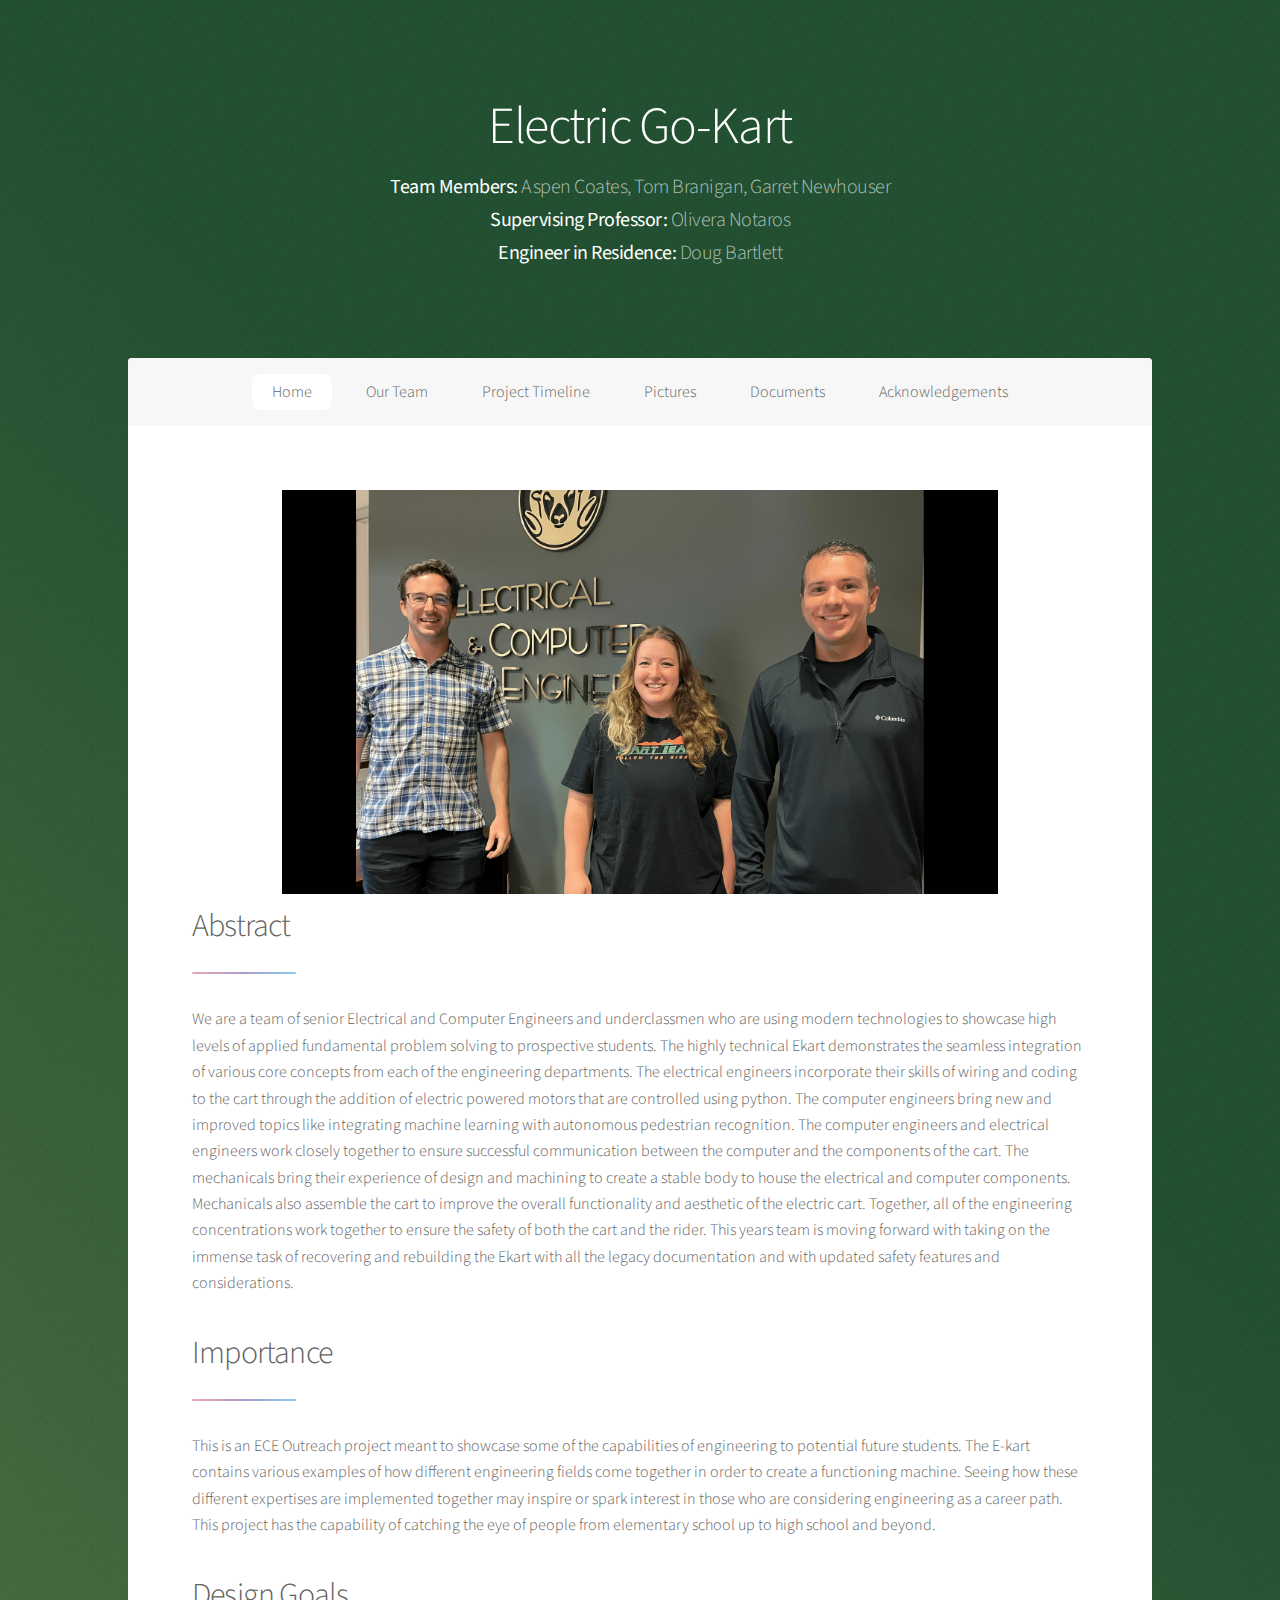
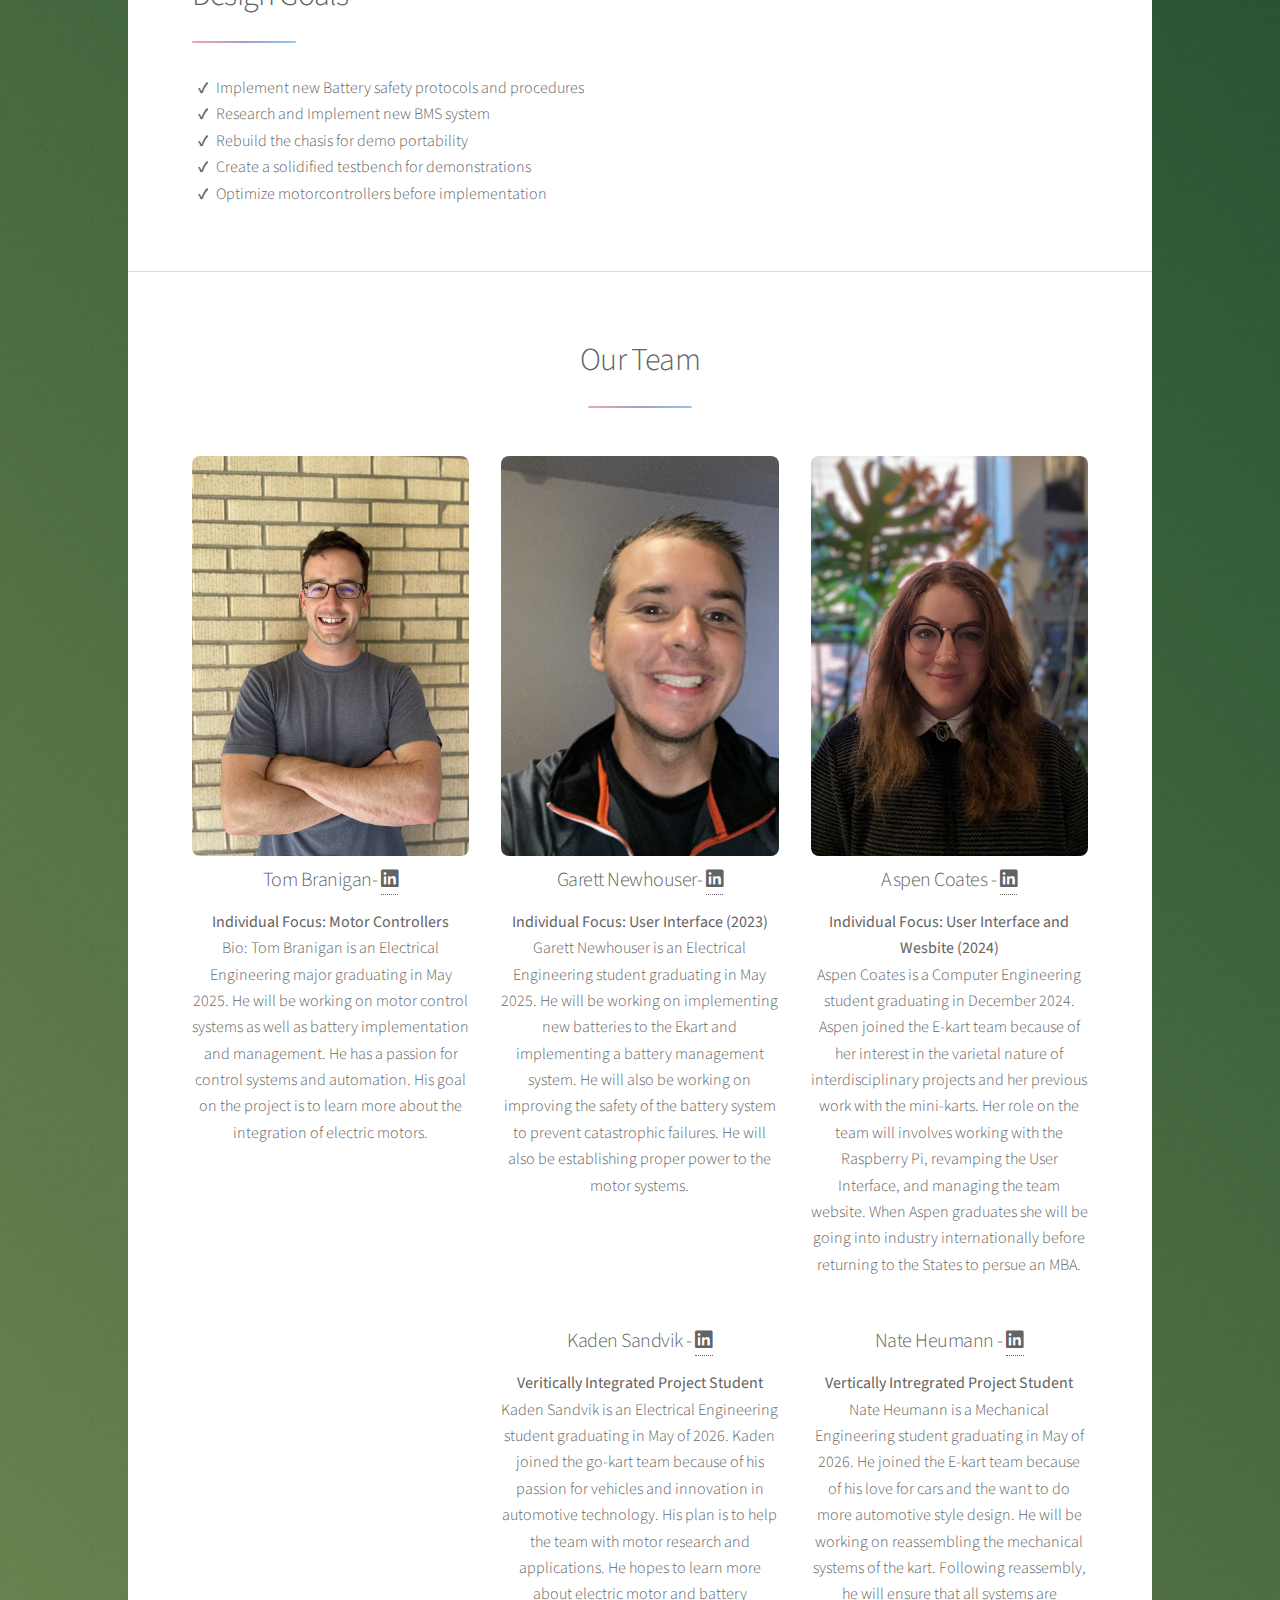
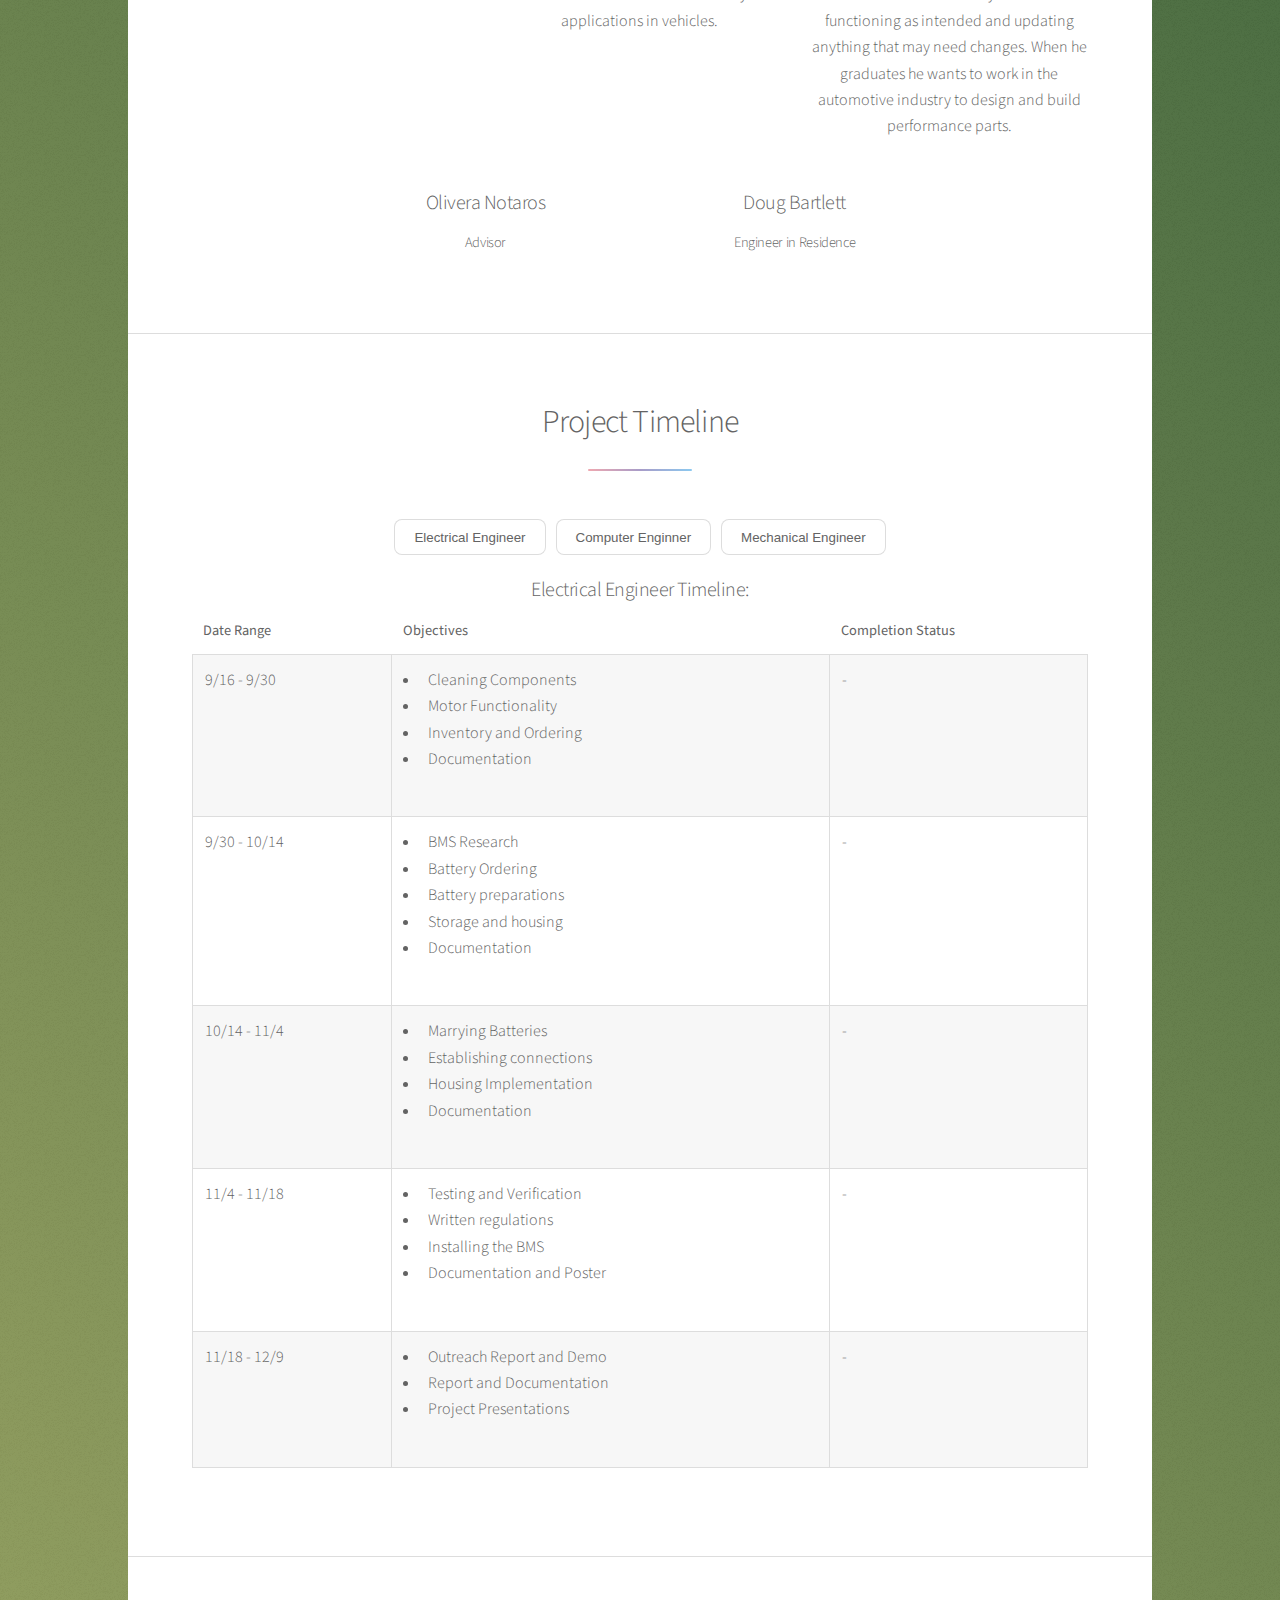
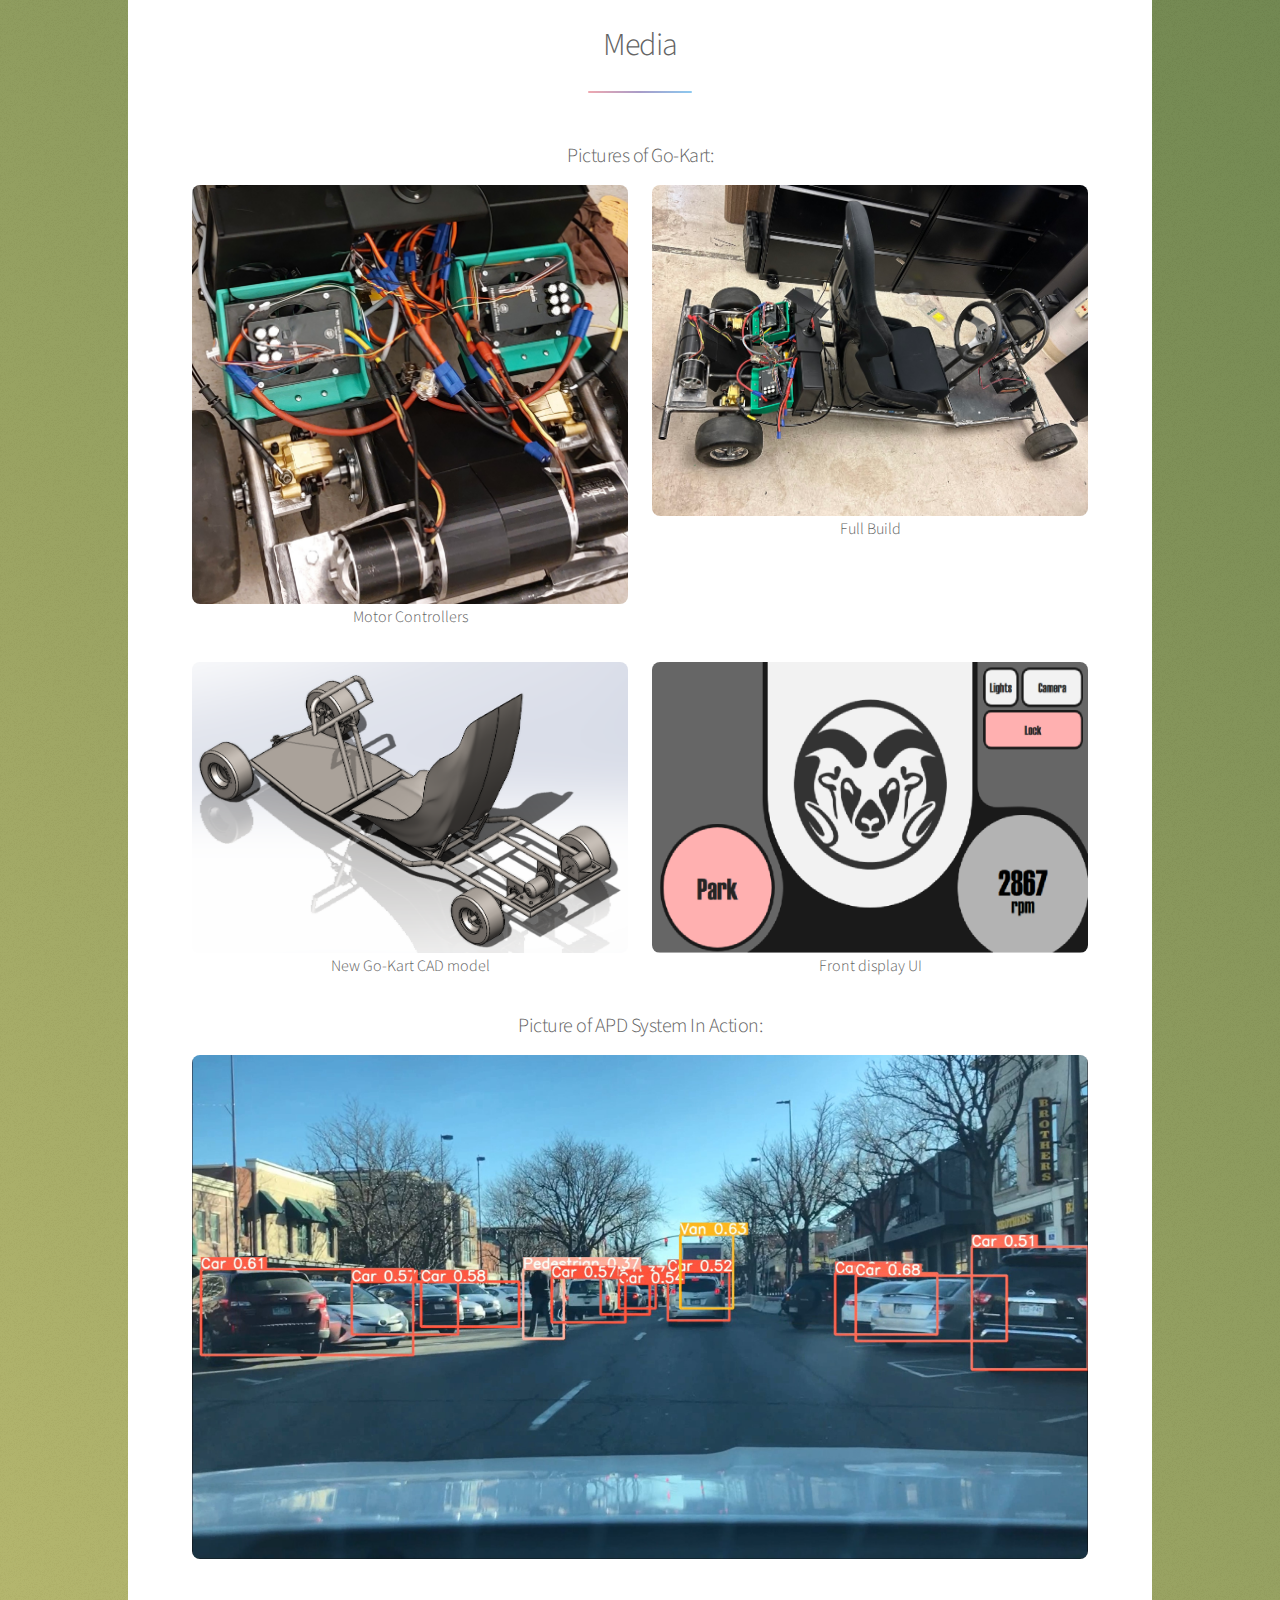
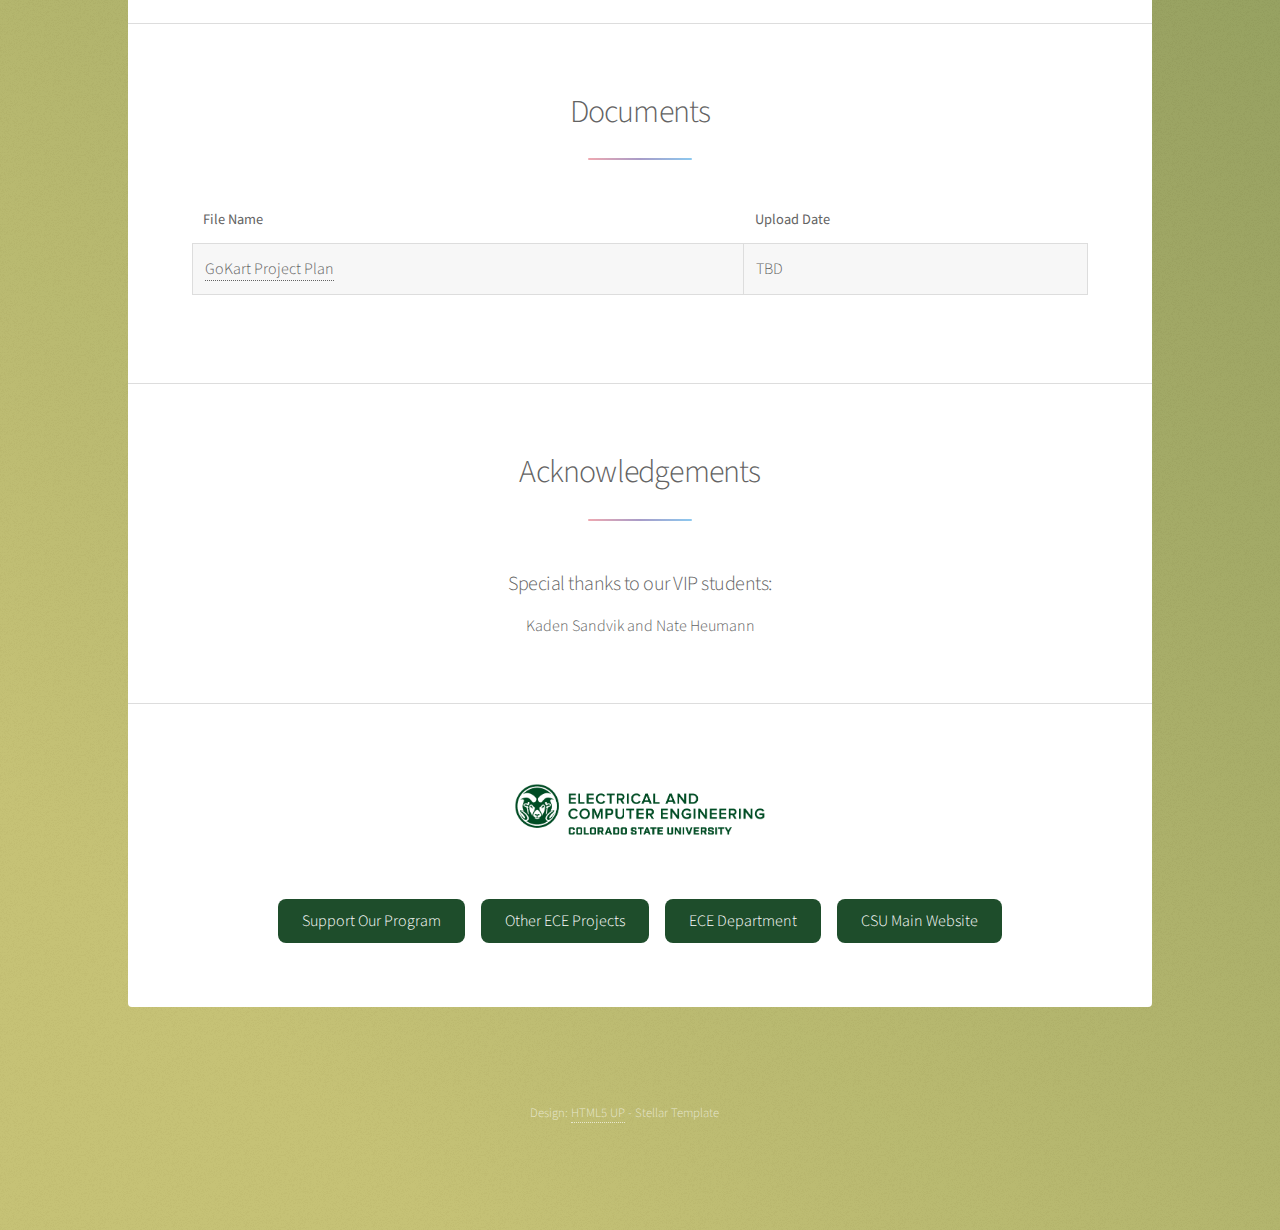
<file: 2024_2025_website/index.html>
<!DOCTYPE HTML>
<!--
	Stellar by HTML5 UP
	html5up.net | @ajlkn
	Free for personal and commercial use under the CCA 3.0 license (html5up.net/license)
	
	Edited By:	Cameron Robbins
	Date:		9/21/22

	Edited By: Aspen Coates
	Date : 09/18/24
-->
<html>
	<head>
		<title>Electric Go-Kart</title>
		<meta charset="utf-8" />
		<meta name="viewport" content="width=device-width, initial-scale=1, user-scalable=no" />
		<link rel="stylesheet" href="assets/css/main.css" />
		<noscript><link rel="stylesheet" href="assets/css/noscript.css" /></noscript>
		<style>
			.team-member-image {
				width: 400px;
				height: 400px;
				object-fit: cover;
				max-width: 100%;
			}
		</style>
		<style>
			.timeline-controls {
				display: flex;
				justify-content: center;
				gap: 10px; /* spacing between buttons */
				margin-bottom: 20px;
			}
	
			.timeline-controls button {
				padding: 1px 20px;
				border: none;
				background-color: #f7f7f7;
				cursor: pointer;
				transition: background-color 0.3s ease;
			}
	
			.timeline-controls button:hover {
				background-color: #e0e0e0;
			}
		</style>
	</head>
	<body class="is-preload">

		<!-- Wrapper -->
			<div id="wrapper">

				<!-- Header -->
					<header id="header" class="alt">
						<!-- <span class="logo"><img src="images/logo.svg" alt="" /></span> -->
						<h1>Electric Go-Kart</h1>
						<p><b>Team Members:</b> Aspen Coates, Tom Branigan, Garret Newhouser<br>
						<b>Supervising Professor:</b> Olivera Notaros<br>
						<b>Engineer in Residence:</b> Doug Bartlett</p>
					</header>

				<!-- Nav -->
					<nav id="nav">
						<ul>
							<li><a href="#home" class="active">Home</a></li>
							<li><a href="#our-team">Our Team</a></li>
							<li><a href="#project-timeline">Project Timeline</a></li>
							<li><a href="#pictures">Pictures</a></li>
							<li><a href="#documents">Documents</a></li>
							<li><a href="#acknowledgements">Acknowledgements</a></li>
						</ul>
					</nav>

				<!-- Main -->
					<div id="main">

						<!-- Introduction -->
							<section id="home" class="main">
								<div class="spotlight">
									<div class="content">

										<center><img src="images/GoKartTeamPhotoFall2024.png" style="max-width: 80%;" /></center>

										<header class="major">
											<h2>Abstract</h2>
										</header>
										<p>We are a team of senior Electrical and Computer Engineers and underclassmen who are using modern technologies to 
											showcase high levels of applied fundamental problem solving to prospective students. The highly 
											technical Ekart demonstrates the seamless integration of various core concepts from each of the 
											engineering departments. The electrical engineers incorporate their skills of wiring and coding 
											to the cart through the addition of electric powered motors that are controlled using python. 
											The computer engineers bring new and improved topics like integrating machine learning with 
											autonomous pedestrian recognition. The computer engineers and electrical engineers work closely 
											together to ensure successful communication between the computer and the components of the cart. 
											The mechanicals bring their experience of design and machining to create a stable body to house 
											the electrical and computer components. Mechanicals also assemble the cart to improve the overall 
											functionality and aesthetic of the electric cart. Together, all of the engineering concentrations 
											work together to ensure the safety of both the cart and the rider. This years team is moving forward
											with taking on the immense task of recovering and rebuilding the Ekart with all the legacy 
											documentation and with updated safety features and considerations. 
											<br
										</p>

										<header class="major">
											<h2>Importance</h2>
										</header>
										<p>This is an ECE Outreach project meant to showcase some of the capabilities of engineering to potential future 
											students. The E-kart contains various examples of how different engineering fields come together in 
											order to create a functioning machine. Seeing how these different expertises are implemented together may inspire 
											or spark interest in those who are considering engineering as a career path. This project has the capability of 
											catching the eye of people from elementary school up to high school and beyond. 

										</p>

										<header class="major">
											<h2>Design Goals</h2>
										</header>
										<ul>
											<li style="list-style-type: '✔'">Implement new Battery safety protocols and procedures</li>
											<li style="list-style-type: '✔'">Research and Implement new BMS system</li>
											<li style="list-style-type: '✔'">Rebuild the chasis for demo portability</li>
											<li style="list-style-type: '✔'">Create a solidified testbench for demonstrations</li>
											<li style="list-style-type: '✔'">Optimize motorcontrollers before implementation</li>
										</ul>

										

									</div>
									<!-- <span class="image"><img src="images/group-photo.jpg" alt="" /></span> -->
								</div>
							</section>

							<!-- <img src="./images/group_photo.jpg"> -->
							<!-- <span class="image"><img src="images/group-photo.jpg" alt="" /></span> -->


						<!-- First Section -->
							<section id="our-team" class="main special">
								<header class="major">
									<h2>Our Team</h2>
								</header>
								<ul class="features">
									<li>
										<center><span class="image"><img src="./images/Tom.jpg" class="team-member-image" alt="" /></span></center>
										<h3>Tom Branigan- <a href= "https://www.linkedin.com/in/tom-branigan-798464205/?trk=people-guest_people_search-card" target="_blank"><i class="fab fa-linkedin"></i></a></h3>
										<b> Individual Focus: Motor Controllers</b>
										<p>Bio: Tom Branigan is an Electrical Engineering major graduating in May 2025. He will be working on motor control 
											systems as well as battery implementation and management. He has a passion for control systems and automation. 
											His goal on the project is to learn more about the integration of electric motors.
										</p>
									</li>
									<li>
										<center><span class="image"><img src="./images/Garret.jpg" class="team-member-image" alt="" /></span></center>
										<h3>Garett Newhouser- <a href="www.linkedin.com/in/garett-newhouser-877160233" target="_blank"><i class="fab fa-linkedin"></i></a></h3>
										<b>Individual Focus: User Interface (2023)</b>
										<p>Garett Newhouser is an Electrical Engineering student graduating in May 2025. He will be working on implementing
											 new batteries to the Ekart and implementing a battery management system. He will also be working on improving 
											 the safety of the battery system to prevent catastrophic failures. He will also be establishing proper power 
											 to the motor systems.
										</p>
									</li>
									<li>
										<center><span class="image"><img src= "./images/Aspen.jpg" class="team-member-image" alt="" /></span></center>
										<h3>Aspen Coates - <a href="http://www.linkedin.com/in/aspen-coates-7ba10b252" target="_blank"><i class="fab fa-linkedin"></i></a></h3>
										<b> Individual Focus: User Interface and Wesbite (2024)</b>
										<p>Aspen Coates is a Computer Engineering student graduating in December 2024. Aspen joined the E-kart team because of her interest in 
											the varietal nature of interdisciplinary projects and her previous work with the mini-karts. Her role on the team will involves working 
											with the Raspberry Pi, revamping the User Interface, and managing the team website. When Aspen graduates she will be going into industry
											internationally before returning to the States to persue an MBA.
					
										</p>
									<li>
									



									<li>
										<h3>Kaden Sandvik - <a href="www.linkedin.com/in/kaden-sandvik-8690852b3" target="_blank"><i class="fab fa-linkedin"></i></a></h3>
										<b> Veritically Integrated Project Student</b>
										<p>Kaden Sandvik is an Electrical Engineering student graduating in May of 2026. Kaden joined the go-kart team because of his passion for
										 vehicles and innovation in automotive technology. His plan is to help the team with motor research and applications. He hopes to learn 
										 more about electric motor and battery applications in vehicles. 

										</p>
									</li>
									<li>
										<h3>Nate Heumann - <a href=" www.linkedin.com/in/nathaniel-heumann-28b87325a" target="_blank"><i class="fab fa-linkedin"></i></a></h3>
										<b> Vertically Intregrated Project Student</b>
										<p>Nate Heumann is a Mechanical Engineering student graduating in May of 2026. He joined the E-kart team because of his love for cars 
											and the want to do more automotive style design. He will be working on reassembling the mechanical systems of the kart. Following 
											reassembly, he will ensure that all systems are functioning as intended and updating anything that may need changes. When he graduates
											he wants to work in the automotive industry to design and build performance parts.
										</p>
									</li>
									
									<!-- The Next two <li></li> sections are here so Olivera and Doug are on their own line.-->
									
									
									<li>
										<!-- <span class="icon major style3 fa-copy"></span> -->
										<h3>Olivera Notaros</h3>
										<h5>Advisor</h5>
									</li>
									<li>
										<!-- <span class="icon major style5 fa-gem"></span> -->
										<h3>Doug Bartlett</h3>
										<h5>Engineer in Residence</h5>
									</li>
								</ul>
							</section>

							
							
							<section id="project-timeline" class="main special">
								<header class="major">
									<h2>Project Timeline</h2>
								</header>
						
								<!-- Controls for navigating between timelines -->
								<div class="timeline-controls">
									<button onclick="showTimeline(1)">Electrical Engineer</button>
									<button onclick="showTimeline(2)">Computer Enginner</button>
									<button onclick="showTimeline(3)">Mechanical Engineer</button>
								</div>
						
								<!-- Timeline for Semester 1 (same as you provided) -->
								<div class="timeline semester-1">
									<h3>Electrical Engineer Timeline:</h3> 
								<div class="table-wrapper">
									<table class="alt">
										<thead>
											<tr>
												<th>Date Range</th>
												<th>Objectives</th>
												<th>Completion Status</th>
											</tr>
										</thead>
										<tbody>
											<tr>
												<td>9/16 - 9/30</td>
												<td>
													<ul>
														<li>Cleaning Components</li>
														<li>Motor Functionality</li>
														<li>Inventory and Ordering </li>
														<li>Documentation</li>
													</ul>
												</td>
												<td>-</td>
											</tr>
											<tr>
												<td>9/30 - 10/14</td>
												<td>
													<ul>
														<li>BMS Research</li>
														<li>Battery Ordering</li>
														<li>Battery preparations</li>
														<li>Storage and housing</li>
														<li>Documentation</li>
													</ul>
												</td>
												<td>-</td> <!--completion status -->
											</tr>
											<tr>
												<td>10/14 - 11/4 </td>
												<td>
													<ul>
														<li>Marrying Batteries</li>
														<li>Establishing connections</li>
														<li>Housing Implementation</li>
														<li>Documentation</li>
													</ul>
												</td>
												<td>-</td>
											</tr>
											<tr>
												<td>11/4 - 11/18</td>
												<td>
													<ul>
														<li>Testing and Verification</li>
														<li>Written regulations</li>
														<li>Installing the BMS</li>
														<li>Documentation and Poster</li>
													</ul>
												</td>
												<td>-</td>
											</tr>
											<tr>
												<td> 11/18 - 12/9</td>
												<td>
													<ul>
														<li>Outreach Report and Demo</li>
														<li>Report and Documentation</li>
														<li>Project Presentations</li>
													</ul>
												</td>
												<td>-</td>
											</tr>
											<tr>
												
										</tbody>
										<tfoot>
											<tr>
												<td colspan="2"></td>
											</tr>
										</tfoot>
									</table>
								</div>
									
								</div>
						
								<!-- Timeline for Semester 2 (you'll need to fill this in) -->
								<div class="timeline semester-2" style="display:none;">
									<h3>Computer Engineer Timeline:</h3> 
								<div class="table-wrapper">
									<table class="alt">
										<thead>
											<tr>
												<th>Date Range</th>
												<th>Objectives</th>
												<th>Completion Status</th>
											</tr>
										</thead>
										<tbody>
											<tr>
												<td>9/16 - 9/30</td>
												<td>
													<ul>
														<li>Website</li>
														<li>Inventory And Testing</li>
														<li>Organizing previous project</li>
														<li>Documentation</li>
													</ul>
												</td>
												<td>-</td>
											</tr>
											<tr>
												<td>9/30 - 10/21</td>
												<td>
													<ul>
														<li>Testbench functionality</li>
														<li>Rasberry PI Swap</li>
														<li>Recompilation of the models</li>
														<li>Documentation</li>
													</ul>
												</td>
												<td>-</td>
											</tr>
											<tr>
												<td>10/21 - 11/4</td>
												<td>
													<ul>
														<li>Course Tracking Module</li>
														<li>EE external Integration</li>
														<li>Updating User Interface</li>
														<li>Documentation</li>
													</ul>
												</td>
												<td>-</td>
											</tr>
											<tr>
												<td>11/4 - 11/18</td>
												</td>
												<td>
													<ul>
														<li>Solidifying the testbench</li>
														<li>Creating Demo Presentation</li>
														<li>User Manual</li>
														<li>Installation configuration</li>
														<li>E-Days</li>
													</ul>
												</td>
												<td>-</td>
											</tr>
											<tr>
												<td>11/18 - 12/9</td>
												<td>
													<ul>
														<li>Guide for EE's</li>
														<li>Mid-Semester Report</li>
														<li>Presentation Slides</li>
													</ul>
												</td>
												<td>-</td>
											</tr>
												
										</tbody>
										<tfoot>
											<tr>
												<td colspan="2"></td>
											</tr>
										</tfoot>
									</table>
								</div>
									
								</div>
						
								<!-- Timeline for Semester 3 (you'll need to fill this in) -->
								<div class="timeline semester-3" style="display:none;">
									<h3>Mechanical Engineer Timeline:</h3> 
								<div class="table-wrapper">
									<table class="alt">
										<thead>
											<tr>
												<th>Date Range</th>
												<th>Objectives</th>
												<th>Completion Status</th>
											</tr>
										</thead>
										<tbody>
											<tr>
												<td>9/16 - 9/23</td>
												<td>
													<ul>
														<li>Paint</li>
														<li>Inventory of Items</li>
														<li>Ordering</li>
													</ul>
												</td>
												<td>-</td> 
												<!--<td>✔</td> -->
											</tr>
											<tr>
												<td>9/23 - 10/21</td>
												<td>
													<ul>
														<li>Disassembling old part</li>
														<li>Cleaning and inventory</li>
														<li>Rolling Chasis!</li>
														<li>Documentation</li>
													</ul>
												</td>
												<td>-</td>
												<!--<td>✔</td> -->
											</tr>
											<tr>
												<td>10/21 - 11/4</td>
												<td>
													<ul>
														<li>Design and Constuction </li>
														<li>Steering and Steering Wheel</li>
														<li>Breaks/Breakline</li>
														<li>Documentation</li>
														
													</ul>
												</td>
												<td>-</td>
											</tr>
											<tr>
												<td>11/4 - 11/18</td>
												<td>
													<ul>
														<li>Fully Manuverable Chasis</li>
														<li>Reinstalling Chains</li>
														<li>Researeching Belts or other alternates</li>
														<li>Ordering new parts (for next semester)</li>
														<li>Documentation</li>
													</ul>
												</td>
												<td>-</td>
											</tr>
											<tr>
												<td>11/18 - 12/9
												</td>
												<td>
													<ul>
														<li>Testing</li>
														<li>Troubleshooting mechanical issues</li>
														<li>Preparing Battery Housing</li>
														<li>Documentation</li>
													</ul>
												</td>
												<td>-</td>
											
										</tbody>
										<tfoot>
											<tr>
												<td colspan="2"></td>
											</tr>
										</tfoot>
									</table>
								</div>

								</div>
							</section>
						
							<!-- Embedded JavaScript -->
							<script>
								function showTimeline(semester) {
									// Hide all timelines
									document.querySelectorAll('.timeline').forEach((timeline) => {
										timeline.style.display = 'none';
									});
						
									// Show the chosen timeline
									document.querySelector('.semester-' + semester).style.display = 'block';
								}
							</script>
						

						<!-- Media Section -->
							<section id="pictures" class="main special">
								<header class="major">
									<h2>Media</h2>
								</header>
								<!--
									Example of how to impliment videos
								<h3>Videos of Go-Kart Running:</h3>
								<div class="box alt">
									<div class="row gtr-uniform">
										<div class="col-6"><span class="image fit"><video width="262" controls><source src="images/go_kart_video.mp4" type="video/mp4"></video></span></div>
										<div class="col-6"><span class="image fit"><video width="262" controls><source src="images/data_in_ui.mp4" type="video/mp4"></video></span></div>
									</div>
								</div>
								-->
								<h3>Pictures of Go-Kart:</h3>
								<div class="box alt">
									<div class="row gtr-uniform">
										<div class="col-6"><span class="image fit"><img src="images/circuits.jpg" alt="" /></span> Motor Controllers</div>
										<div class="col-6"><span class="image fit"><img src="images/CompletedKart.jpg" alt="" /> Full Build</span></div>
									</div>
								</div>
						
								<div class="box alt">
									<div class="row gtr-uniform">
										<div class="col-6"><span class="image fit"><img src="images/rearISOseat.png" alt="" /></span>New Go-Kart CAD model</div>
										<div class="col-6"><span class="image fit"><img src="images/EKartUI_locked_adj.png" alt="" /></span>Front display UI</div>
									</div>
								</div>
								<!--
									Example of how to get three pictures to a line
								<div class="box alt">
									<div class="row gtr-uniform">
										<div class="col-4"><span class="image fit"><img src="images/nikola_doug_esc.jpg" alt="" /></span>Nikola and Doug working on the ESCs</div>
										<div class="col-4"><span class="image fit"><img src="images/andie_ui.jpg" alt="" /></span>Andie showing off her UI</div>
										<div class="col-4"><span class="image fit"><img src="images/apd_in_ekartui.jpg" alt="" /></span>APD demo running inside the EKart's UI</div>
									</div>
								</div>
								-->
								<h3>Picture of APD System In Action:</h3>
								<div class="box alt">
									<div class="row gtr-uniform">
										<div class="col-12"><span class="image fit"><img src="images/apd_demo.jpg" alt="" /></span></div>
									</div>
								</div>
							</section>

						<!-- Documents Section -->
							<section id="documents" class="main special">
								<header class="major">
									<h2>Documents</h2>
								</header>
								<div class="table-wrapper">
									<table class="alt">
										<thead>
											<tr>
												<th>File Name</th>
												<th>Upload Date</th>
											</tr>
										</thead>
										<tbody>
											<tr>
												<td><a href="./documents/GoKart plan.pdf" download>GoKart Project Plan</a></td>
												<td>TBD</td>
											</tr>
										</tbody>
										<tfoot>
											<tr>
												<td colspan="2"></td>
											</tr>
										</tfoot>
									</table>
								</div>
							</section>

						<!-- Acknowledgements Section -->
							<section id="acknowledgements" class="main special">
								<header class="major">
									<h2>Acknowledgements</h2>
								</header>
								<h3>Special thanks to our VIP students:</h3>
								<p>Kaden Sandvik and Nate Heumann </p>
							</section>
						
						<!-- ECE Links Section -->
							<section id="link" class="main special">
								<!-- CSU ECE Banner -->
								<div class="box alt">
									<div class="row gtr-uniform">
										<div class="col-4"></div>
										<div class="col-4"><span class="image fit"><img src="images/Logo_ECE_dept_option_1.png" alt="" /></span></div>
										<div class="col-4"></div>
									</div>
								</div>
								
								<footer class="major">
									<ul class="actions special">
										<li><a href="https://advancing.colostate.edu/ENG/ECE_SRDESIGN/GIVE" class="button primary">Support Our Program</a></li>
										<li><a href="http://www.engr.colostate.edu/ECE401/AY23_senior_design_projects.php" class="button primary">Other ECE Projects</a></li>
										<li><a href="http://www.engr.colostate.edu/ece/index.php" class="button primary">ECE Department</a></li>
										<li><a href="http://www.colostate.edu/" class="button primary">CSU Main Website</a></li>
									</ul>
								</footer>
							</section>

					</div>

				<!-- Footer -->
					<footer id="footer">
						<p class="copyright">Design: <a href="https://html5up.net">HTML5 UP</a> - Stellar Template</p>
					</footer>

			</div>

		<!-- Scripts -->
			<script src="assets/js/jquery.min.js"></script>
			<script src="assets/js/jquery.scrollex.min.js"></script>
			<script src="assets/js/jquery.scrolly.min.js"></script>
			<script src="assets/js/browser.min.js"></script>
			<script src="assets/js/breakpoints.min.js"></script>
			<script src="assets/js/util.js"></script>
			<script src="assets/js/main.js"></script>

	</body>
</html>
</file>
<file: 2024_2025_website/assets/css/noscript.css>
/*
	Stellar by HTML5 UP
	html5up.net | @ajlkn
	Free for personal and commercial use under the CCA 3.0 license (html5up.net/license)
*/

/* Header */

	body.is-preload #header.alt > * {
		opacity: 1;
	}

	body.is-preload #header.alt .logo {
		-moz-transform: none;
		-webkit-transform: none;
		-ms-transform: none;
		transform: none;
	}
</file>
<file: 2024_2025_website/assets/css/main.css>
@import url(fontawesome-all.min.css);
@import 'https://fonts.googleapis.com/css?family=Source+Sans+Pro:300,400';

/*
	Stellar by HTML5 UP
	html5up.net | @ajlkn
	Free for personal and commercial use under the CCA 3.0 license (html5up.net/license)
*/

html, body, div, span, applet, object,
iframe, h1, h2, h3, h4, h5, h6, p, blockquote,
pre, a, abbr, acronym, address, big, cite,
code, del, dfn, em, img, ins, kbd, q, s, samp,
small, strike, strong, sub, sup, tt, var, b,
u, i, center, dl, dt, dd, ol, ul, li, fieldset,
form, label, legend, table, caption, tbody,
tfoot, thead, tr, th, td, article, aside,
canvas, details, embed, figure, figcaption,
footer, header, hgroup, menu, nav, output, ruby,
section, summary, time, mark, audio, video {
	margin: 0;
	padding: 0;
	border: 0;
	font-size: 100%;
	font: inherit;
	vertical-align: baseline;}

article, aside, details, figcaption, figure,
footer, header, hgroup, menu, nav, section {
	display: block;}

body {
	line-height: 1;
}

ol, ul {
	list-style: none;
}

blockquote, q {
	quotes: none;
}

	blockquote:before, blockquote:after, q:before, q:after {
		content: '';
		content: none;
	}

table {
	border-collapse: collapse;
	border-spacing: 0;
}

body {
	-webkit-text-size-adjust: none;
}

mark {
	background-color: transparent;
	color: inherit;
}

input::-moz-focus-inner {
	border: 0;
	padding: 0;
}

input, select, textarea {
	-moz-appearance: none;
	-webkit-appearance: none;
	-ms-appearance: none;
	appearance: none;
}

/* Basic */

	@-ms-viewport {
		width: device-width;
	}

	body {
		-ms-overflow-style: scrollbar;
	}

	@media screen and (max-width: 480px) {

		html, body {
			min-width: 320px;
		}

	}

	html {
		box-sizing: border-box;
	}

	*, *:before, *:after {
		box-sizing: inherit;
	}

	body {
		/* background-color: #935d8c;
		background-image: url("images/overlay.png"), -moz-linear-gradient(45deg, #e37682 15%, #5f4d93 85%);
		background-image: url("images/overlay.png"), -webkit-linear-gradient(45deg, #e37682 15%, #5f4d93 85%);
		background-image: url("images/overlay.png"), -ms-linear-gradient(45deg, #e37682 15%, #5f4d93 85%);
		background-image: url("images/overlay.png"), linear-gradient(45deg, #e37682 15%, #5f4d93 85%); */

		background-color: #1e4d2b;
		background-image: url("images/overlay.png"), -moz-linear-gradient(45deg, #c8c372 5%, #1e4d2b 85%);
		background-image: url("images/overlay.png"), -webkit-linear-gradient(45deg, #c8c372 5%, #1e4d2b 85%);
		background-image: url("images/overlay.png"), -ms-linear-gradient(45deg, #c8c372 5%, #1e4d2b 85%);
		background-image: url("images/overlay.png"), linear-gradient(45deg, #c8c372 5%, #1e4d2b 85%);
	}

		body.is-preload *, body.is-preload *:before, body.is-preload *:after {
			-moz-animation: none !important;
			-webkit-animation: none !important;
			-ms-animation: none !important;
			animation: none !important;
			-moz-transition: none !important;
			-webkit-transition: none !important;
			-ms-transition: none !important;
			transition: none !important;
		}

/* Type */

	body {
		background-color: #935d8c;
		color: rgba(255, 255, 255, 0.65);
	}

	body, input, select, textarea {
		font-family: "Source Sans Pro", Helvetica, sans-serif;
		font-size: 17pt;
		font-weight: 300;
		line-height: 1.65;
	}

		@media screen and (max-width: 1680px) {

			body, input, select, textarea {
				font-size: 14pt;
			}

		}

		@media screen and (max-width: 1280px) {

			body, input, select, textarea {
				font-size: 12pt;
			}

		}

		@media screen and (max-width: 360px) {

			body, input, select, textarea {
				font-size: 11pt;
			}

		}

	a {
		-moz-transition: color 0.2s ease, border-bottom 0.2s ease;
		-webkit-transition: color 0.2s ease, border-bottom 0.2s ease;
		-ms-transition: color 0.2s ease, border-bottom 0.2s ease;
		transition: color 0.2s ease, border-bottom 0.2s ease;
		text-decoration: none;
		border-bottom: dotted 1px;
		color: inherit;
	}

		a:hover {
			border-bottom-color: transparent;
		}

	strong, b {
		font-weight: 400;
	}

	em, i {
		font-style: italic;
	}

	p {
		margin: 0 0 2em 0;
	}

		p.content {
			-moz-columns: 20em 2;
			-webkit-columns: 20em 2;
			-ms-columns: 20em 2;
			columns: 20em 2;
			-moz-column-gap: 2em;
			-webkit-column-gap: 2em;
			-ms-column-gap: 2em;
			column-gap: 2em;
			text-align: justify;
		}

	h1, h2, h3, h4, h5, h6 {
		font-weight: 300;
		line-height: 1.5;
		margin: 0 0 0.7em 0;
		letter-spacing: -0.025em;
	}

		h1 a, h2 a, h3 a, h4 a, h5 a, h6 a {
			color: inherit;
			text-decoration: none;
		}

	h1 {
		font-size: 2.5em;
		line-height: 1.2;
	}

	h2 {
		font-size: 1.5em;
	}

	h3 {
		font-size: 1.25em;
	}

	h4 {
		font-size: 1.1em;
	}

	h5 {
		font-size: 0.9em;
	}

	h6 {
		font-size: 0.7em;
	}

	@media screen and (max-width: 736px) {

		h1 {
			font-size: 2em;
		}

	}

	sub {
		font-size: 0.8em;
		position: relative;
		top: 0.5em;
	}

	sup {
		font-size: 0.8em;
		position: relative;
		top: -0.5em;
	}

	blockquote {
		border-left: solid 4px;
		font-style: italic;
		margin: 0 0 2em 0;
		padding: 0.5em 0 0.5em 2em;
	}

	code {
		border-radius: 8px;
		border: solid 1px;
		font-family: "Courier New", monospace;
		font-size: 0.9em;
		margin: 0 0.25em;
		padding: 0.25em 0.65em;
	}

	pre {
		-webkit-overflow-scrolling: touch;
		font-family: "Courier New", monospace;
		font-size: 0.9em;
		margin: 0 0 2em 0;
	}

		pre code {
			display: block;
			line-height: 1.75;
			padding: 1em 1.5em;
			overflow-x: auto;
		}

	hr {
		border: 0;
		border-bottom: solid 1px;
		margin: 2em 0;
	}

		hr.major {
			margin: 3em 0;
		}

	.align-left {
		text-align: left;
	}

	.align-center {
		text-align: center;
	}

	.align-right {
		text-align: right;
	}

	input, select, textarea {
		color: #ffffff;
	}

	a:hover {
		color: #ffffff;
	}

	strong, b {
		color: #ffffff;
	}

	h1, h2, h3, h4, h5, h6 {
		color: #ffffff;
	}

	blockquote {
		border-left-color: rgba(255, 255, 255, 0.35);
	}

	code {
		background: rgba(255, 255, 255, 0.075);
		border-color: rgba(255, 255, 255, 0.35);
	}

	hr {
		border-bottom-color: rgba(255, 255, 255, 0.35);
	}

/* Row */

	.row {
		display: flex;
		flex-wrap: wrap;
		box-sizing: border-box;
		align-items: stretch;
	}

		.row > * {
			box-sizing: border-box;
		}

		.row.gtr-uniform > * > :last-child {
			margin-bottom: 0;
		}

		.row.aln-left {
			justify-content: flex-start;
		}

		.row.aln-center {
			justify-content: center;
		}

		.row.aln-right {
			justify-content: flex-end;
		}

		.row.aln-top {
			align-items: flex-start;
		}

		.row.aln-middle {
			align-items: center;
		}

		.row.aln-bottom {
			align-items: flex-end;
		}

		.row > .imp {
			order: -1;
		}

		.row > .col-1 {
			width: 8.33333%;
		}

		.row > .off-1 {
			margin-left: 8.33333%;
		}

		.row > .col-2 {
			width: 16.66667%;
		}

		.row > .off-2 {
			margin-left: 16.66667%;
		}

		.row > .col-3 {
			width: 25%;
		}

		.row > .off-3 {
			margin-left: 25%;
		}

		.row > .col-4 {
			width: 33.33333%;
		}

		.row > .off-4 {
			margin-left: 33.33333%;
		}

		.row > .col-5 {
			width: 41.66667%;
		}

		.row > .off-5 {
			margin-left: 41.66667%;
		}

		.row > .col-6 {
			width: 50%;
		}

		.row > .off-6 {
			margin-left: 50%;
		}

		.row > .col-7 {
			width: 58.33333%;
		}

		.row > .off-7 {
			margin-left: 58.33333%;
		}

		.row > .col-8 {
			width: 66.66667%;
		}

		.row > .off-8 {
			margin-left: 66.66667%;
		}

		.row > .col-9 {
			width: 75%;
		}

		.row > .off-9 {
			margin-left: 75%;
		}

		.row > .col-10 {
			width: 83.33333%;
		}

		.row > .off-10 {
			margin-left: 83.33333%;
		}

		.row > .col-11 {
			width: 91.66667%;
		}

		.row > .off-11 {
			margin-left: 91.66667%;
		}

		.row > .col-12 {
			width: 100%;
		}

		.row > .off-12 {
			margin-left: 100%;
		}

		.row.gtr-0 {
			margin-top: 0;
			margin-left: 0em;
		}

			.row.gtr-0 > * {
				padding: 0 0 0 0em;
			}

			.row.gtr-0.gtr-uniform {
				margin-top: 0em;
			}

				.row.gtr-0.gtr-uniform > * {
					padding-top: 0em;
				}

		.row.gtr-25 {
			margin-top: 0;
			margin-left: -0.375em;
		}

			.row.gtr-25 > * {
				padding: 0 0 0 0.375em;
			}

			.row.gtr-25.gtr-uniform {
				margin-top: -0.375em;
			}

				.row.gtr-25.gtr-uniform > * {
					padding-top: 0.375em;
				}

		.row.gtr-50 {
			margin-top: 0;
			margin-left: -0.75em;
		}

			.row.gtr-50 > * {
				padding: 0 0 0 0.75em;
			}

			.row.gtr-50.gtr-uniform {
				margin-top: -0.75em;
			}

				.row.gtr-50.gtr-uniform > * {
					padding-top: 0.75em;
				}

		.row {
			margin-top: 0;
			margin-left: -1.5em;
		}

			.row > * {
				padding: 0 0 0 1.5em;
			}

			.row.gtr-uniform {
				margin-top: -1.5em;
			}

				.row.gtr-uniform > * {
					padding-top: 1.5em;
				}

		.row.gtr-150 {
			margin-top: 0;
			margin-left: -2.25em;
		}

			.row.gtr-150 > * {
				padding: 0 0 0 2.25em;
			}

			.row.gtr-150.gtr-uniform {
				margin-top: -2.25em;
			}

				.row.gtr-150.gtr-uniform > * {
					padding-top: 2.25em;
				}

		.row.gtr-200 {
			margin-top: 0;
			margin-left: -3em;
		}

			.row.gtr-200 > * {
				padding: 0 0 0 3em;
			}

			.row.gtr-200.gtr-uniform {
				margin-top: -3em;
			}

				.row.gtr-200.gtr-uniform > * {
					padding-top: 3em;
				}

		@media screen and (max-width: 1680px) {

			.row {
				display: flex;
				flex-wrap: wrap;
				box-sizing: border-box;
				align-items: stretch;
			}

				.row > * {
					box-sizing: border-box;
				}

				.row.gtr-uniform > * > :last-child {
					margin-bottom: 0;
				}

				.row.aln-left {
					justify-content: flex-start;
				}

				.row.aln-center {
					justify-content: center;
				}

				.row.aln-right {
					justify-content: flex-end;
				}

				.row.aln-top {
					align-items: flex-start;
				}

				.row.aln-middle {
					align-items: center;
				}

				.row.aln-bottom {
					align-items: flex-end;
				}

				.row > .imp-xlarge {
					order: -1;
				}

				.row > .col-1-xlarge {
					width: 8.33333%;
				}

				.row > .off-1-xlarge {
					margin-left: 8.33333%;
				}

				.row > .col-2-xlarge {
					width: 16.66667%;
				}

				.row > .off-2-xlarge {
					margin-left: 16.66667%;
				}

				.row > .col-3-xlarge {
					width: 25%;
				}

				.row > .off-3-xlarge {
					margin-left: 25%;
				}

				.row > .col-4-xlarge {
					width: 33.33333%;
				}

				.row > .off-4-xlarge {
					margin-left: 33.33333%;
				}

				.row > .col-5-xlarge {
					width: 41.66667%;
				}

				.row > .off-5-xlarge {
					margin-left: 41.66667%;
				}

				.row > .col-6-xlarge {
					width: 50%;
				}

				.row > .off-6-xlarge {
					margin-left: 50%;
				}

				.row > .col-7-xlarge {
					width: 58.33333%;
				}

				.row > .off-7-xlarge {
					margin-left: 58.33333%;
				}

				.row > .col-8-xlarge {
					width: 66.66667%;
				}

				.row > .off-8-xlarge {
					margin-left: 66.66667%;
				}

				.row > .col-9-xlarge {
					width: 75%;
				}

				.row > .off-9-xlarge {
					margin-left: 75%;
				}

				.row > .col-10-xlarge {
					width: 83.33333%;
				}

				.row > .off-10-xlarge {
					margin-left: 83.33333%;
				}

				.row > .col-11-xlarge {
					width: 91.66667%;
				}

				.row > .off-11-xlarge {
					margin-left: 91.66667%;
				}

				.row > .col-12-xlarge {
					width: 100%;
				}

				.row > .off-12-xlarge {
					margin-left: 100%;
				}

				.row.gtr-0 {
					margin-top: 0;
					margin-left: 0em;
				}

					.row.gtr-0 > * {
						padding: 0 0 0 0em;
					}

					.row.gtr-0.gtr-uniform {
						margin-top: 0em;
					}

						.row.gtr-0.gtr-uniform > * {
							padding-top: 0em;
						}

				.row.gtr-25 {
					margin-top: 0;
					margin-left: -0.375em;
				}

					.row.gtr-25 > * {
						padding: 0 0 0 0.375em;
					}

					.row.gtr-25.gtr-uniform {
						margin-top: -0.375em;
					}

						.row.gtr-25.gtr-uniform > * {
							padding-top: 0.375em;
						}

				.row.gtr-50 {
					margin-top: 0;
					margin-left: -0.75em;
				}

					.row.gtr-50 > * {
						padding: 0 0 0 0.75em;
					}

					.row.gtr-50.gtr-uniform {
						margin-top: -0.75em;
					}

						.row.gtr-50.gtr-uniform > * {
							padding-top: 0.75em;
						}

				.row {
					margin-top: 0;
					margin-left: -1.5em;
				}

					.row > * {
						padding: 0 0 0 1.5em;
					}

					.row.gtr-uniform {
						margin-top: -1.5em;
					}

						.row.gtr-uniform > * {
							padding-top: 1.5em;
						}

				.row.gtr-150 {
					margin-top: 0;
					margin-left: -2.25em;
				}

					.row.gtr-150 > * {
						padding: 0 0 0 2.25em;
					}

					.row.gtr-150.gtr-uniform {
						margin-top: -2.25em;
					}

						.row.gtr-150.gtr-uniform > * {
							padding-top: 2.25em;
						}

				.row.gtr-200 {
					margin-top: 0;
					margin-left: -3em;
				}

					.row.gtr-200 > * {
						padding: 0 0 0 3em;
					}

					.row.gtr-200.gtr-uniform {
						margin-top: -3em;
					}

						.row.gtr-200.gtr-uniform > * {
							padding-top: 3em;
						}

		}

		@media screen and (max-width: 1280px) {

			.row {
				display: flex;
				flex-wrap: wrap;
				box-sizing: border-box;
				align-items: stretch;
			}

				.row > * {
					box-sizing: border-box;
				}

				.row.gtr-uniform > * > :last-child {
					margin-bottom: 0;
				}

				.row.aln-left {
					justify-content: flex-start;
				}

				.row.aln-center {
					justify-content: center;
				}

				.row.aln-right {
					justify-content: flex-end;
				}

				.row.aln-top {
					align-items: flex-start;
				}

				.row.aln-middle {
					align-items: center;
				}

				.row.aln-bottom {
					align-items: flex-end;
				}

				.row > .imp-large {
					order: -1;
				}

				.row > .col-1-large {
					width: 8.33333%;
				}

				.row > .off-1-large {
					margin-left: 8.33333%;
				}

				.row > .col-2-large {
					width: 16.66667%;
				}

				.row > .off-2-large {
					margin-left: 16.66667%;
				}

				.row > .col-3-large {
					width: 25%;
				}

				.row > .off-3-large {
					margin-left: 25%;
				}

				.row > .col-4-large {
					width: 33.33333%;
				}

				.row > .off-4-large {
					margin-left: 33.33333%;
				}

				.row > .col-5-large {
					width: 41.66667%;
				}

				.row > .off-5-large {
					margin-left: 41.66667%;
				}

				.row > .col-6-large {
					width: 50%;
				}

				.row > .off-6-large {
					margin-left: 50%;
				}

				.row > .col-7-large {
					width: 58.33333%;
				}

				.row > .off-7-large {
					margin-left: 58.33333%;
				}

				.row > .col-8-large {
					width: 66.66667%;
				}

				.row > .off-8-large {
					margin-left: 66.66667%;
				}

				.row > .col-9-large {
					width: 75%;
				}

				.row > .off-9-large {
					margin-left: 75%;
				}

				.row > .col-10-large {
					width: 83.33333%;
				}

				.row > .off-10-large {
					margin-left: 83.33333%;
				}

				.row > .col-11-large {
					width: 91.66667%;
				}

				.row > .off-11-large {
					margin-left: 91.66667%;
				}

				.row > .col-12-large {
					width: 100%;
				}

				.row > .off-12-large {
					margin-left: 100%;
				}

				.row.gtr-0 {
					margin-top: 0;
					margin-left: 0em;
				}

					.row.gtr-0 > * {
						padding: 0 0 0 0em;
					}

					.row.gtr-0.gtr-uniform {
						margin-top: 0em;
					}

						.row.gtr-0.gtr-uniform > * {
							padding-top: 0em;
						}

				.row.gtr-25 {
					margin-top: 0;
					margin-left: -0.375em;
				}

					.row.gtr-25 > * {
						padding: 0 0 0 0.375em;
					}

					.row.gtr-25.gtr-uniform {
						margin-top: -0.375em;
					}

						.row.gtr-25.gtr-uniform > * {
							padding-top: 0.375em;
						}

				.row.gtr-50 {
					margin-top: 0;
					margin-left: -0.75em;
				}

					.row.gtr-50 > * {
						padding: 0 0 0 0.75em;
					}

					.row.gtr-50.gtr-uniform {
						margin-top: -0.75em;
					}

						.row.gtr-50.gtr-uniform > * {
							padding-top: 0.75em;
						}

				.row {
					margin-top: 0;
					margin-left: -1.5em;
				}

					.row > * {
						padding: 0 0 0 1.5em;
					}

					.row.gtr-uniform {
						margin-top: -1.5em;
					}

						.row.gtr-uniform > * {
							padding-top: 1.5em;
						}

				.row.gtr-150 {
					margin-top: 0;
					margin-left: -2.25em;
				}

					.row.gtr-150 > * {
						padding: 0 0 0 2.25em;
					}

					.row.gtr-150.gtr-uniform {
						margin-top: -2.25em;
					}

						.row.gtr-150.gtr-uniform > * {
							padding-top: 2.25em;
						}

				.row.gtr-200 {
					margin-top: 0;
					margin-left: -3em;
				}

					.row.gtr-200 > * {
						padding: 0 0 0 3em;
					}

					.row.gtr-200.gtr-uniform {
						margin-top: -3em;
					}

						.row.gtr-200.gtr-uniform > * {
							padding-top: 3em;
						}

		}

		@media screen and (max-width: 980px) {

			.row {
				display: flex;
				flex-wrap: wrap;
				box-sizing: border-box;
				align-items: stretch;
			}

				.row > * {
					box-sizing: border-box;
				}

				.row.gtr-uniform > * > :last-child {
					margin-bottom: 0;
				}

				.row.aln-left {
					justify-content: flex-start;
				}

				.row.aln-center {
					justify-content: center;
				}

				.row.aln-right {
					justify-content: flex-end;
				}

				.row.aln-top {
					align-items: flex-start;
				}

				.row.aln-middle {
					align-items: center;
				}

				.row.aln-bottom {
					align-items: flex-end;
				}

				.row > .imp-medium {
					order: -1;
				}

				.row > .col-1-medium {
					width: 8.33333%;
				}

				.row > .off-1-medium {
					margin-left: 8.33333%;
				}

				.row > .col-2-medium {
					width: 16.66667%;
				}

				.row > .off-2-medium {
					margin-left: 16.66667%;
				}

				.row > .col-3-medium {
					width: 25%;
				}

				.row > .off-3-medium {
					margin-left: 25%;
				}

				.row > .col-4-medium {
					width: 33.33333%;
				}

				.row > .off-4-medium {
					margin-left: 33.33333%;
				}

				.row > .col-5-medium {
					width: 41.66667%;
				}

				.row > .off-5-medium {
					margin-left: 41.66667%;
				}

				.row > .col-6-medium {
					width: 50%;
				}

				.row > .off-6-medium {
					margin-left: 50%;
				}

				.row > .col-7-medium {
					width: 58.33333%;
				}

				.row > .off-7-medium {
					margin-left: 58.33333%;
				}

				.row > .col-8-medium {
					width: 66.66667%;
				}

				.row > .off-8-medium {
					margin-left: 66.66667%;
				}

				.row > .col-9-medium {
					width: 75%;
				}

				.row > .off-9-medium {
					margin-left: 75%;
				}

				.row > .col-10-medium {
					width: 83.33333%;
				}

				.row > .off-10-medium {
					margin-left: 83.33333%;
				}

				.row > .col-11-medium {
					width: 91.66667%;
				}

				.row > .off-11-medium {
					margin-left: 91.66667%;
				}

				.row > .col-12-medium {
					width: 100%;
				}

				.row > .off-12-medium {
					margin-left: 100%;
				}

				.row.gtr-0 {
					margin-top: 0;
					margin-left: 0em;
				}

					.row.gtr-0 > * {
						padding: 0 0 0 0em;
					}

					.row.gtr-0.gtr-uniform {
						margin-top: 0em;
					}

						.row.gtr-0.gtr-uniform > * {
							padding-top: 0em;
						}

				.row.gtr-25 {
					margin-top: 0;
					margin-left: -0.375em;
				}

					.row.gtr-25 > * {
						padding: 0 0 0 0.375em;
					}

					.row.gtr-25.gtr-uniform {
						margin-top: -0.375em;
					}

						.row.gtr-25.gtr-uniform > * {
							padding-top: 0.375em;
						}

				.row.gtr-50 {
					margin-top: 0;
					margin-left: -0.75em;
				}

					.row.gtr-50 > * {
						padding: 0 0 0 0.75em;
					}

					.row.gtr-50.gtr-uniform {
						margin-top: -0.75em;
					}

						.row.gtr-50.gtr-uniform > * {
							padding-top: 0.75em;
						}

				.row {
					margin-top: 0;
					margin-left: -1.5em;
				}

					.row > * {
						padding: 0 0 0 1.5em;
					}

					.row.gtr-uniform {
						margin-top: -1.5em;
					}

						.row.gtr-uniform > * {
							padding-top: 1.5em;
						}

				.row.gtr-150 {
					margin-top: 0;
					margin-left: -2.25em;
				}

					.row.gtr-150 > * {
						padding: 0 0 0 2.25em;
					}

					.row.gtr-150.gtr-uniform {
						margin-top: -2.25em;
					}

						.row.gtr-150.gtr-uniform > * {
							padding-top: 2.25em;
						}

				.row.gtr-200 {
					margin-top: 0;
					margin-left: -3em;
				}

					.row.gtr-200 > * {
						padding: 0 0 0 3em;
					}

					.row.gtr-200.gtr-uniform {
						margin-top: -3em;
					}

						.row.gtr-200.gtr-uniform > * {
							padding-top: 3em;
						}

		}

		@media screen and (max-width: 736px) {

			.row {
				display: flex;
				flex-wrap: wrap;
				box-sizing: border-box;
				align-items: stretch;
			}

				.row > * {
					box-sizing: border-box;
				}

				.row.gtr-uniform > * > :last-child {
					margin-bottom: 0;
				}

				.row.aln-left {
					justify-content: flex-start;
				}

				.row.aln-center {
					justify-content: center;
				}

				.row.aln-right {
					justify-content: flex-end;
				}

				.row.aln-top {
					align-items: flex-start;
				}

				.row.aln-middle {
					align-items: center;
				}

				.row.aln-bottom {
					align-items: flex-end;
				}

				.row > .imp-small {
					order: -1;
				}

				.row > .col-1-small {
					width: 8.33333%;
				}

				.row > .off-1-small {
					margin-left: 8.33333%;
				}

				.row > .col-2-small {
					width: 16.66667%;
				}

				.row > .off-2-small {
					margin-left: 16.66667%;
				}

				.row > .col-3-small {
					width: 25%;
				}

				.row > .off-3-small {
					margin-left: 25%;
				}

				.row > .col-4-small {
					width: 33.33333%;
				}

				.row > .off-4-small {
					margin-left: 33.33333%;
				}

				.row > .col-5-small {
					width: 41.66667%;
				}

				.row > .off-5-small {
					margin-left: 41.66667%;
				}

				.row > .col-6-small {
					width: 50%;
				}

				.row > .off-6-small {
					margin-left: 50%;
				}

				.row > .col-7-small {
					width: 58.33333%;
				}

				.row > .off-7-small {
					margin-left: 58.33333%;
				}

				.row > .col-8-small {
					width: 66.66667%;
				}

				.row > .off-8-small {
					margin-left: 66.66667%;
				}

				.row > .col-9-small {
					width: 75%;
				}

				.row > .off-9-small {
					margin-left: 75%;
				}

				.row > .col-10-small {
					width: 83.33333%;
				}

				.row > .off-10-small {
					margin-left: 83.33333%;
				}

				.row > .col-11-small {
					width: 91.66667%;
				}

				.row > .off-11-small {
					margin-left: 91.66667%;
				}

				.row > .col-12-small {
					width: 100%;
				}

				.row > .off-12-small {
					margin-left: 100%;
				}

				.row.gtr-0 {
					margin-top: 0;
					margin-left: 0em;
				}

					.row.gtr-0 > * {
						padding: 0 0 0 0em;
					}

					.row.gtr-0.gtr-uniform {
						margin-top: 0em;
					}

						.row.gtr-0.gtr-uniform > * {
							padding-top: 0em;
						}

				.row.gtr-25 {
					margin-top: 0;
					margin-left: -0.25em;
				}

					.row.gtr-25 > * {
						padding: 0 0 0 0.25em;
					}

					.row.gtr-25.gtr-uniform {
						margin-top: -0.25em;
					}

						.row.gtr-25.gtr-uniform > * {
							padding-top: 0.25em;
						}

				.row.gtr-50 {
					margin-top: 0;
					margin-left: -0.5em;
				}

					.row.gtr-50 > * {
						padding: 0 0 0 0.5em;
					}

					.row.gtr-50.gtr-uniform {
						margin-top: -0.5em;
					}

						.row.gtr-50.gtr-uniform > * {
							padding-top: 0.5em;
						}

				.row {
					margin-top: 0;
					margin-left: -1em;
				}

					.row > * {
						padding: 0 0 0 1em;
					}

					.row.gtr-uniform {
						margin-top: -1em;
					}

						.row.gtr-uniform > * {
							padding-top: 1em;
						}

				.row.gtr-150 {
					margin-top: 0;
					margin-left: -1.5em;
				}

					.row.gtr-150 > * {
						padding: 0 0 0 1.5em;
					}

					.row.gtr-150.gtr-uniform {
						margin-top: -1.5em;
					}

						.row.gtr-150.gtr-uniform > * {
							padding-top: 1.5em;
						}

				.row.gtr-200 {
					margin-top: 0;
					margin-left: -2em;
				}

					.row.gtr-200 > * {
						padding: 0 0 0 2em;
					}

					.row.gtr-200.gtr-uniform {
						margin-top: -2em;
					}

						.row.gtr-200.gtr-uniform > * {
							padding-top: 2em;
						}

		}

		@media screen and (max-width: 480px) {

			.row {
				display: flex;
				flex-wrap: wrap;
				box-sizing: border-box;
				align-items: stretch;
			}

				.row > * {
					box-sizing: border-box;
				}

				.row.gtr-uniform > * > :last-child {
					margin-bottom: 0;
				}

				.row.aln-left {
					justify-content: flex-start;
				}

				.row.aln-center {
					justify-content: center;
				}

				.row.aln-right {
					justify-content: flex-end;
				}

				.row.aln-top {
					align-items: flex-start;
				}

				.row.aln-middle {
					align-items: center;
				}

				.row.aln-bottom {
					align-items: flex-end;
				}

				.row > .imp-xsmall {
					order: -1;
				}

				.row > .col-1-xsmall {
					width: 8.33333%;
				}

				.row > .off-1-xsmall {
					margin-left: 8.33333%;
				}

				.row > .col-2-xsmall {
					width: 16.66667%;
				}

				.row > .off-2-xsmall {
					margin-left: 16.66667%;
				}

				.row > .col-3-xsmall {
					width: 25%;
				}

				.row > .off-3-xsmall {
					margin-left: 25%;
				}

				.row > .col-4-xsmall {
					width: 33.33333%;
				}

				.row > .off-4-xsmall {
					margin-left: 33.33333%;
				}

				.row > .col-5-xsmall {
					width: 41.66667%;
				}

				.row > .off-5-xsmall {
					margin-left: 41.66667%;
				}

				.row > .col-6-xsmall {
					width: 50%;
				}

				.row > .off-6-xsmall {
					margin-left: 50%;
				}

				.row > .col-7-xsmall {
					width: 58.33333%;
				}

				.row > .off-7-xsmall {
					margin-left: 58.33333%;
				}

				.row > .col-8-xsmall {
					width: 66.66667%;
				}

				.row > .off-8-xsmall {
					margin-left: 66.66667%;
				}

				.row > .col-9-xsmall {
					width: 75%;
				}

				.row > .off-9-xsmall {
					margin-left: 75%;
				}

				.row > .col-10-xsmall {
					width: 83.33333%;
				}

				.row > .off-10-xsmall {
					margin-left: 83.33333%;
				}

				.row > .col-11-xsmall {
					width: 91.66667%;
				}

				.row > .off-11-xsmall {
					margin-left: 91.66667%;
				}

				.row > .col-12-xsmall {
					width: 100%;
				}

				.row > .off-12-xsmall {
					margin-left: 100%;
				}

				.row.gtr-0 {
					margin-top: 0;
					margin-left: 0em;
				}

					.row.gtr-0 > * {
						padding: 0 0 0 0em;
					}

					.row.gtr-0.gtr-uniform {
						margin-top: 0em;
					}

						.row.gtr-0.gtr-uniform > * {
							padding-top: 0em;
						}

				.row.gtr-25 {
					margin-top: 0;
					margin-left: -0.3125em;
				}

					.row.gtr-25 > * {
						padding: 0 0 0 0.3125em;
					}

					.row.gtr-25.gtr-uniform {
						margin-top: -0.3125em;
					}

						.row.gtr-25.gtr-uniform > * {
							padding-top: 0.3125em;
						}

				.row.gtr-50 {
					margin-top: 0;
					margin-left: -0.625em;
				}

					.row.gtr-50 > * {
						padding: 0 0 0 0.625em;
					}

					.row.gtr-50.gtr-uniform {
						margin-top: -0.625em;
					}

						.row.gtr-50.gtr-uniform > * {
							padding-top: 0.625em;
						}

				.row {
					margin-top: 0;
					margin-left: -1.25em;
				}

					.row > * {
						padding: 0 0 0 1.25em;
					}

					.row.gtr-uniform {
						margin-top: -1.25em;
					}

						.row.gtr-uniform > * {
							padding-top: 1.25em;
						}

				.row.gtr-150 {
					margin-top: 0;
					margin-left: -1.875em;
				}

					.row.gtr-150 > * {
						padding: 0 0 0 1.875em;
					}

					.row.gtr-150.gtr-uniform {
						margin-top: -1.875em;
					}

						.row.gtr-150.gtr-uniform > * {
							padding-top: 1.875em;
						}

				.row.gtr-200 {
					margin-top: 0;
					margin-left: -2.5em;
				}

					.row.gtr-200 > * {
						padding: 0 0 0 2.5em;
					}

					.row.gtr-200.gtr-uniform {
						margin-top: -2.5em;
					}

						.row.gtr-200.gtr-uniform > * {
							padding-top: 2.5em;
						}

		}

/* Box */

	.box {
		border-radius: 8px;
		border: solid;
		margin-bottom: 2em;
		padding: 1.5em;
	}

		.box > :last-child,
		.box > :last-child > :last-child,
		.box > :last-child > :last-child > :last-child {
			margin-bottom: 0;
		}

		.box.alt {
			border: 0;
			border-radius: 0;
			padding: 0;
		}

	.box {
		border-color: rgba(255, 255, 255, 0.35);
	}

/* Button */

	input[type="submit"],
	input[type="reset"],
	input[type="button"],
	button,
	.button {
		-moz-appearance: none;
		-webkit-appearance: none;
		-ms-appearance: none;
		appearance: none;
		-moz-transition: background-color 0.2s ease-in-out, color 0.2s ease-in-out;
		-webkit-transition: background-color 0.2s ease-in-out, color 0.2s ease-in-out;
		-ms-transition: background-color 0.2s ease-in-out, color 0.2s ease-in-out;
		transition: background-color 0.2s ease-in-out, color 0.2s ease-in-out;
		border-radius: 8px;
		border: 0;
		cursor: pointer;
		display: inline-block;
		font-weight: 300;
		height: 2.75em;
		line-height: 2.75em;
		min-width: 9.25em;
		padding: 0 1.5em;
		text-align: center;
		text-decoration: none;
		white-space: nowrap;
	}

		input[type="submit"].icon,
		input[type="reset"].icon,
		input[type="button"].icon,
		button.icon,
		.button.icon {
			padding-left: 1.35em;
		}

			input[type="submit"].icon:before,
			input[type="reset"].icon:before,
			input[type="button"].icon:before,
			button.icon:before,
			.button.icon:before {
				margin-right: 0.5em;
			}

		input[type="submit"].fit,
		input[type="reset"].fit,
		input[type="button"].fit,
		button.fit,
		.button.fit {
			width: 100%;
		}

		input[type="submit"].small,
		input[type="reset"].small,
		input[type="button"].small,
		button.small,
		.button.small {
			font-size: 0.8em;
		}

		input[type="submit"].large,
		input[type="reset"].large,
		input[type="button"].large,
		button.large,
		.button.large {
			font-size: 1.35em;
		}

		input[type="submit"].disabled, input[type="submit"]:disabled,
		input[type="reset"].disabled,
		input[type="reset"]:disabled,
		input[type="button"].disabled,
		input[type="button"]:disabled,
		button.disabled,
		button:disabled,
		.button.disabled,
		.button:disabled {
			pointer-events: none;
			opacity: 0.25;
		}

		@media screen and (max-width: 736px) {

			input[type="submit"],
			input[type="reset"],
			input[type="button"],
			button,
			.button {
				min-width: 0;
			}

		}

	input[type="submit"],
	input[type="reset"],
	input[type="button"],
	button,
	.button {
		background-color: transparent;
		box-shadow: inset 0 0 0 1px rgba(255, 255, 255, 0.35);
		color: #ffffff !important;
	}

		input[type="submit"]:hover,
		input[type="reset"]:hover,
		input[type="button"]:hover,
		button:hover,
		.button:hover {
			background-color: rgba(255, 255, 255, 0.075);
		}

		input[type="submit"]:active,
		input[type="reset"]:active,
		input[type="button"]:active,
		button:active,
		.button:active {
			background-color: rgba(255, 255, 255, 0.2);
		}

		input[type="submit"].icon:before,
		input[type="reset"].icon:before,
		input[type="button"].icon:before,
		button.icon:before,
		.button.icon:before {
			color: rgba(255, 255, 255, 0.5);
		}

		input[type="submit"].primary,
		input[type="reset"].primary,
		input[type="button"].primary,
		button.primary,
		.button.primary {
			background-color: #8cc9f0;
			color: #ffffff !important;
			box-shadow: none;
		}

			input[type="submit"].primary:hover,
			input[type="reset"].primary:hover,
			input[type="button"].primary:hover,
			button.primary:hover,
			.button.primary:hover {
				background-color: #9acff2;
			}

			input[type="submit"].primary:active,
			input[type="reset"].primary:active,
			input[type="button"].primary:active,
			button.primary:active,
			.button.primary:active {
				background-color: #7ec3ee;
			}

			input[type="submit"].primary.icon:before,
			input[type="reset"].primary.icon:before,
			input[type="button"].primary.icon:before,
			button.primary.icon:before,
			.button.primary.icon:before {
				color: #ffffff !important;
			}

/* Form */

	form {
		margin: 0 0 2em 0;
	}

	label {
		display: block;
		font-size: 0.9em;
		font-weight: 400;
		margin: 0 0 1em 0;
	}

	input[type="text"],
	input[type="password"],
	input[type="email"],
	select,
	textarea {
		-moz-appearance: none;
		-webkit-appearance: none;
		-ms-appearance: none;
		appearance: none;
		border-radius: 8px;
		border: solid 1px;
		color: inherit;
		display: block;
		outline: 0;
		padding: 0 1em;
		text-decoration: none;
		width: 100%;
	}

		input[type="text"]:invalid,
		input[type="password"]:invalid,
		input[type="email"]:invalid,
		select:invalid,
		textarea:invalid {
			box-shadow: none;
		}

	select {
		background-size: 1.25rem;
		background-repeat: no-repeat;
		background-position: calc(100% - 1rem) center;
		height: 2.75em;
		padding-right: 2.75em;
		text-overflow: ellipsis;
	}

		select:focus::-ms-value {
			background-color: transparent;
		}

		select::-ms-expand {
			display: none;
		}

	input[type="text"],
	input[type="password"],
	input[type="email"],
	select {
		height: 2.75em;
	}

	textarea {
		padding: 0.75em 1em;
	}

	input[type="checkbox"],
	input[type="radio"] {
		-moz-appearance: none;
		-webkit-appearance: none;
		-ms-appearance: none;
		appearance: none;
		display: block;
		float: left;
		margin-right: -2em;
		opacity: 0;
		width: 1em;
		z-index: -1;
	}

		input[type="checkbox"] + label,
		input[type="radio"] + label {
			text-decoration: none;
			cursor: pointer;
			display: inline-block;
			font-size: 1em;
			font-weight: 300;
			padding-left: 2.4em;
			padding-right: 0.75em;
			position: relative;
		}

			input[type="checkbox"] + label:before,
			input[type="radio"] + label:before {
				-moz-osx-font-smoothing: grayscale;
				-webkit-font-smoothing: antialiased;
				display: inline-block;
				font-style: normal;
				font-variant: normal;
				text-rendering: auto;
				line-height: 1;
				text-transform: none !important;
				font-family: 'Font Awesome 5 Free';
				font-weight: 900;
			}

			input[type="checkbox"] + label:before,
			input[type="radio"] + label:before {
				border-radius: 8px;
				border: solid 1px;
				content: '';
				display: inline-block;
				font-size: 0.8em;
				height: 2.0625em;
				left: 0;
				line-height: 2.0625em;
				position: absolute;
				text-align: center;
				top: 0;
				width: 2.0625em;
			}

		input[type="checkbox"]:checked + label:before,
		input[type="radio"]:checked + label:before {
			content: '\f00c';
		}

	input[type="checkbox"] + label:before {
		border-radius: 8px;
	}

	input[type="radio"] + label:before {
		border-radius: 100%;
	}

	::-webkit-input-placeholder {
		opacity: 1.0;
	}

	:-moz-placeholder {
		opacity: 1.0;
	}

	::-moz-placeholder {
		opacity: 1.0;
	}

	:-ms-input-placeholder {
		opacity: 1.0;
	}

	label {
		color: #ffffff;
	}

	input[type="text"],
	input[type="password"],
	input[type="email"],
	select,
	textarea {
		background-color: rgba(255, 255, 255, 0.075);
		border-color: rgba(255, 255, 255, 0.35);
	}

		input[type="text"]:focus,
		input[type="password"]:focus,
		input[type="email"]:focus,
		select:focus,
		textarea:focus {
			border-color: #8cc9f0;
			box-shadow: 0 0 0 1px #8cc9f0;
		}

	select {
		background-image: url("data:image/svg+xml;charset=utf8,%3Csvg xmlns='http://www.w3.org/2000/svg' width='40' height='40' preserveAspectRatio='none' viewBox='0 0 40 40'%3E%3Cpath d='M9.4,12.3l10.4,10.4l10.4-10.4c0.2-0.2,0.5-0.4,0.9-0.4c0.3,0,0.6,0.1,0.9,0.4l3.3,3.3c0.2,0.2,0.4,0.5,0.4,0.9 c0,0.4-0.1,0.6-0.4,0.9L20.7,31.9c-0.2,0.2-0.5,0.4-0.9,0.4c-0.3,0-0.6-0.1-0.9-0.4L4.3,17.3c-0.2-0.2-0.4-0.5-0.4-0.9 c0-0.4,0.1-0.6,0.4-0.9l3.3-3.3c0.2-0.2,0.5-0.4,0.9-0.4S9.1,12.1,9.4,12.3z' fill='rgba(255, 255, 255, 0.35)' /%3E%3C/svg%3E");
	}

		select option {
			color: #ffffff;
			background: #935d8c;
		}

	input[type="checkbox"] + label,
	input[type="radio"] + label {
		color: rgba(255, 255, 255, 0.65);
	}

		input[type="checkbox"] + label:before,
		input[type="radio"] + label:before {
			background: rgba(255, 255, 255, 0.075);
			border-color: rgba(255, 255, 255, 0.35);
		}

	input[type="checkbox"]:checked + label:before,
	input[type="radio"]:checked + label:before {
		background-color: #ffffff;
		border-color: #ffffff;
		color: #935d8c;
	}

	input[type="checkbox"]:focus + label:before,
	input[type="radio"]:focus + label:before {
		border-color: #8cc9f0;
		box-shadow: 0 0 0 1px #8cc9f0;
	}

	::-webkit-input-placeholder {
		color: rgba(255, 255, 255, 0.5) !important;
	}

	:-moz-placeholder {
		color: rgba(255, 255, 255, 0.5) !important;
	}

	::-moz-placeholder {
		color: rgba(255, 255, 255, 0.5) !important;
	}

	:-ms-input-placeholder {
		color: rgba(255, 255, 255, 0.5) !important;
	}

	.formerize-placeholder {
		color: rgba(255, 255, 255, 0.5) !important;
	}

/* Icon */

	.icon {
		text-decoration: none;
		-moz-transition: background-color 0.2s ease-in-out, color 0.2s ease-in-out;
		-webkit-transition: background-color 0.2s ease-in-out, color 0.2s ease-in-out;
		-ms-transition: background-color 0.2s ease-in-out, color 0.2s ease-in-out;
		transition: background-color 0.2s ease-in-out, color 0.2s ease-in-out;
		border-bottom: none;
		position: relative;
	}

		.icon:before {
			-moz-osx-font-smoothing: grayscale;
			-webkit-font-smoothing: antialiased;
			display: inline-block;
			font-style: normal;
			font-variant: normal;
			text-rendering: auto;
			line-height: 1;
			text-transform: none !important;
			font-family: 'Font Awesome 5 Free';
			font-weight: 400;
		}

		.icon > .label {
			display: none;
		}

		.icon:before {
			line-height: solid;
		}

		.icon.solid:before {
			font-weight: 900;
		}

		.icon.brands:before {
			font-family: 'Font Awesome 5 Brands';
		}

		.icon.major {
			border: solid 1px;
			display: inline-block;
			border-radius: 100%;
			padding: 0.65em;
			margin: 0 0 2em 0;
			cursor: default;
		}

			.icon.major:before {
				display: inline-block;
				font-size: 6.25rem;
				width: 2.25em;
				height: 2.25em;
				line-height: 2.2em;
				border-radius: 100%;
				border: solid 1px;
				text-align: center;
			}

		.icon.alt {
			display: inline-block;
			border: solid 1px;
			border-radius: 100%;
		}

			.icon.alt:before {
				display: block;
				font-size: 1.25em;
				width: 2em;
				height: 2em;
				text-align: center;
				line-height: 2em;
			}

		.icon.style1 {
			color: #efa8b0;
		}

		.icon.style2 {
			color: #c79cc8;
		}

		.icon.style3 {
			color: #a89cc8;
		}

		.icon.style4 {
			color: #9bb2e1;
		}

		.icon.style5 {
			color: #8cc9f0;
		}

		@media screen and (max-width: 1680px) {

			.icon.major:before {
				font-size: 5.5rem;
			}

		}

		@media screen and (max-width: 1280px) {

			.icon.major:before {
				font-size: 4.75rem;
			}

		}

		@media screen and (max-width: 736px) {

			.icon.major {
				margin: 0 0 1.5em 0;
				padding: 0.35em;
			}

				.icon.major:before {
					font-size: 3.5rem;
				}

		}

	.icon.major {
		border-color: rgba(255, 255, 255, 0.35);
	}

		.icon.major:before {
			border-color: rgba(255, 255, 255, 0.35);
		}

	.icon.alt {
		border-color: rgba(255, 255, 255, 0.35);
		color: #ffffff;
	}

		.icon.alt:hover {
			background-color: rgba(255, 255, 255, 0.075);
		}

		.icon.alt:active {
			background-color: rgba(255, 255, 255, 0.2);
		}

/* Image */

	.image {
		border-radius: 8px;
		border: 0;
		display: inline-block;
		position: relative;
	}

		.image img {
			border-radius: 8px;
			display: block;
		}

		.image.left, .image.right {
			max-width: 40%;
		}

			.image.left img, .image.right img {
				width: 100%;
			}

		.image.left {
			float: left;
			margin: 0 1.5em 1em 0;
			top: 0.25em;
		}

		.image.right {
			float: right;
			margin: 0 0 1em 1.5em;
			top: 0.25em;
		}

		.image.fit {
			display: block;
			margin: 0 0 2em 0;
			width: 100%;
		}

			.image.fit img {
				width: 100%;
			}

		.image.main {
			display: block;
			margin: 0 0 3em 0;
			width: 100%;
		}

			.image.main img {
				width: 100%;
			}

/* List */

	ol {
		list-style: decimal;
		margin: 0 0 2em 0;
		padding-left: 1.25em;
	}

		ol li {
			padding-left: 0.25em;
		}

	ul {
		list-style: disc;
		margin: 0 0 2em 0;
		padding-left: 1em;
	}

		ul li {
			padding-left: 0.5em;
		}

		ul.alt {
			list-style: none;
			padding-left: 0;
		}

			ul.alt li {
				border-top: solid 1px;
				padding: 0.5em 0;
			}

				ul.alt li:first-child {
					border-top: 0;
					padding-top: 0;
				}

	dl {
		margin: 0 0 2em 0;
	}

		dl dt {
			display: block;
			font-weight: 400;
			margin: 0 0 1em 0;
		}

		dl dd {
			margin-left: 2em;
		}

		dl.alt dt {
			display: block;
			width: 3em;
			margin: 0;
			clear: left;
			float: left;
		}

		dl.alt dd {
			margin: 0 0 0.85em 5.5em;
		}

		dl.alt:after {
			content: '';
			display: block;
			clear: both;
		}

	ul.alt li {
		border-top-color: rgba(255, 255, 255, 0.35);
	}

	dl dt {
		color: #ffffff;
	}

/* Actions */

	ul.actions {
		display: -moz-flex;
		display: -webkit-flex;
		display: -ms-flex;
		display: flex;
		cursor: default;
		list-style: none;
		margin-left: -1em;
		padding-left: 0;
	}

		ul.actions li {
			padding: 0 0 0 1em;
			vertical-align: middle;
		}

		ul.actions.special {
			-moz-justify-content: center;
			-webkit-justify-content: center;
			-ms-justify-content: center;
			justify-content: center;
			width: 100%;
			margin-left: 0;
		}

			ul.actions.special li:first-child {
				padding-left: 0;
			}

		ul.actions.stacked {
			-moz-flex-direction: column;
			-webkit-flex-direction: column;
			-ms-flex-direction: column;
			flex-direction: column;
			margin-left: 0;
		}

			ul.actions.stacked li {
				padding: 1.3em 0 0 0;
			}

				ul.actions.stacked li:first-child {
					padding-top: 0;
				}

		ul.actions.fit {
			width: calc(100% + 1em);
		}

			ul.actions.fit li {
				-moz-flex-grow: 1;
				-webkit-flex-grow: 1;
				-ms-flex-grow: 1;
				flex-grow: 1;
				-moz-flex-shrink: 1;
				-webkit-flex-shrink: 1;
				-ms-flex-shrink: 1;
				flex-shrink: 1;
				width: 100%;
			}

				ul.actions.fit li > * {
					width: 100%;
				}

			ul.actions.fit.stacked {
				width: 100%;
			}

		@media screen and (max-width: 480px) {

			ul.actions:not(.fixed) {
				-moz-flex-direction: column;
				-webkit-flex-direction: column;
				-ms-flex-direction: column;
				flex-direction: column;
				margin-left: 0;
				width: 100% !important;
			}

				ul.actions:not(.fixed) li {
					-moz-flex-grow: 1;
					-webkit-flex-grow: 1;
					-ms-flex-grow: 1;
					flex-grow: 1;
					-moz-flex-shrink: 1;
					-webkit-flex-shrink: 1;
					-ms-flex-shrink: 1;
					flex-shrink: 1;
					padding: 1em 0 0 0;
					text-align: center;
					width: 100%;
				}

					ul.actions:not(.fixed) li > * {
						width: 100%;
					}

					ul.actions:not(.fixed) li:first-child {
						padding-top: 0;
					}

					ul.actions:not(.fixed) li input[type="submit"],
					ul.actions:not(.fixed) li input[type="reset"],
					ul.actions:not(.fixed) li input[type="button"],
					ul.actions:not(.fixed) li button,
					ul.actions:not(.fixed) li .button {
						width: 100%;
					}

						ul.actions:not(.fixed) li input[type="submit"].icon:before,
						ul.actions:not(.fixed) li input[type="reset"].icon:before,
						ul.actions:not(.fixed) li input[type="button"].icon:before,
						ul.actions:not(.fixed) li button.icon:before,
						ul.actions:not(.fixed) li .button.icon:before {
							margin-left: -0.5rem;
						}

		}

/* Icons */

	ul.icons {
		cursor: default;
		list-style: none;
		padding-left: 0;
	}

		ul.icons li {
			display: inline-block;
			padding: 0 0.65em 0 0;
		}

			ul.icons li:last-child {
				padding-right: 0 !important;
			}

/* Section/Article */

	section.special, article.special {
		text-align: center;
	}

	header.major {
		margin-bottom: 3em;
	}

		header.major h2 {
			font-size: 2em;
		}

			header.major h2:after {
				display: block;
				content: '';
				width: 3.25em;
				height: 2px;
				margin: 0.7em 0 1em 0;
				border-radius: 2px;
			}

				section.special header.major h2:after, article.special header.major h2:after {
					margin-left: auto;
					margin-right: auto;
				}

		header.major p {
			font-size: 1.25em;
			letter-spacing: -0.025em;
		}

		header.major.special {
			text-align: center;
		}

			header.major.special h2:after {
				margin-left: auto;
				margin-right: auto;
			}

	footer.major {
		margin-top: 3em;
	}

	@media screen and (max-width: 736px) {

		header.major {
			margin-bottom: 0;
		}

			header.major h2 {
				font-size: 1.5em;
			}

			header.major p {
				font-size: 1em;
				letter-spacing: 0;
			}

				header.major p br {
					display: none;
				}

		footer.major {
			margin-top: 0;
		}

	}

	header.major h2:after {
		background-color: rgba(255, 255, 255, 0.35);
	}

/* Table */

	.table-wrapper {
		-webkit-overflow-scrolling: touch;
		overflow-x: auto;
	}

	table {
		margin: 0 0 2em 0;
		width: 100%;
	}

		table tbody tr {
			border: solid 1px;
			border-left: 0;
			border-right: 0;
		}

		table td {
			padding: 0.75em 0.75em;
		}

		table th {
			font-size: 0.9em;
			font-weight: 400;
			padding: 0 0.75em 0.75em 0.75em;
			text-align: left;
		}

		table thead {
			border-bottom: solid 2px;
		}

		table tfoot {
			border-top: solid 2px;
		}

		table.alt {
			border-collapse: separate;
		}

			table.alt tbody tr td {
				border: solid 1px;
				border-left-width: 0;
				border-top-width: 0;
				text-align: left;
			}

				table.alt tbody tr td:first-child {
					border-left-width: 1px;
				}

			table.alt tbody tr:first-child td {
				border-top-width: 1px;
			}

			table.alt thead {
				border-bottom: 0;
			}

			table.alt tfoot {
				border-top: 0;
			}

	table tbody tr {
		border-color: rgba(255, 255, 255, 0.35);
	}

		table tbody tr:nth-child(2n + 1) {
			background-color: rgba(255, 255, 255, 0.075);
		}

	table th {
		color: #ffffff;
	}

	table thead {
		border-bottom-color: rgba(255, 255, 255, 0.35);
	}

	table tfoot {
		border-top-color: rgba(255, 255, 255, 0.35);
	}

	table.alt tbody tr td {
		border-color: rgba(255, 255, 255, 0.35);
	}

/* Features */

	.features {
		display: -moz-flex;
		display: -webkit-flex;
		display: -ms-flex;
		display: flex;
		-moz-flex-wrap: wrap;
		-webkit-flex-wrap: wrap;
		-ms-flex-wrap: wrap;
		flex-wrap: wrap;
		-moz-justify-content: center;
		-webkit-justify-content: center;
		-ms-justify-content: center;
		justify-content: center;
		width: calc(100% + 2em);
		margin: 0 0 3em -2em;
		padding: 0;
		list-style: none;
	}

		.features li {
			width: calc(33.33333% - 2em);
			margin-left: 2em;
			margin-top: 3em;
			padding: 0;
		}

			.features li:nth-child(1), .features li:nth-child(2), .features li:nth-child(3) {
				margin-top: 0;
			}

			.features li > :last-child {
				margin-bottom: 0;
			}

		@media screen and (max-width: 980px) {

			.features li {
				width: calc(50% - 2em);
			}

				.features li:nth-child(3) {
					margin-top: 3em;
				}

		}

		@media screen and (max-width: 736px) {

			.features {
				width: 100%;
				margin: 0 0 2em 0;
			}

				.features li {
					width: 100%;
					margin-left: 0;
					margin-top: 2em;
				}

					.features li:nth-child(2), .features li:nth-child(3) {
						margin-top: 2em;
					}

		}

/* Statistics */

	.statistics {
		display: -moz-flex;
		display: -webkit-flex;
		display: -ms-flex;
		display: flex;
		width: 100%;
		margin: 0 0 3em 0;
		padding: 0;
		list-style: none;
		cursor: default;
	}

		.statistics li {
			-moz-flex: 1;
			-webkit-flex: 1;
			-ms-flex: 1;
			flex: 1;
			padding: 1.5em;
			color: #ffffff;
			text-align: center;
		}

			.statistics li.style1 {
				background-color: #efa8b0;
			}

			.statistics li.style2 {
				background-color: #c79cc8;
			}

			.statistics li.style3 {
				background-color: #a89cc8;
			}

			.statistics li.style4 {
				background-color: #9bb2e1;
			}

			.statistics li.style5 {
				background-color: #8cc9f0;
			}

			.statistics li strong, .statistics li b {
				display: block;
				font-size: 2em;
				line-height: 1.1;
				color: inherit !important;
				font-weight: 300;
				letter-spacing: -0.025em;
			}

			.statistics li:first-child {
				border-top-left-radius: 8px;
				border-bottom-left-radius: 8px;
			}

			.statistics li:last-child {
				border-top-right-radius: 8px;
				border-bottom-right-radius: 8px;
			}

			.statistics li .icon {
				display: inline-block;
			}

				.statistics li .icon:before {
					font-size: 2.75rem;
					line-height: 1.3;
				}

		@media screen and (max-width: 980px) {

			.statistics li strong, .statistics li b {
				font-size: 1.5em;
			}

		}

		@media screen and (max-width: 736px) {

			.statistics {
				display: block;
				width: 20em;
				max-width: 100%;
				margin: 0 auto 2em auto;
			}

				.statistics li:first-child {
					border-bottom-left-radius: 0;
					border-top-right-radius: 8px;
				}

				.statistics li:last-child {
					border-top-right-radius: 0;
					border-bottom-left-radius: 8px;
				}

				.statistics li .icon:before {
					font-size: 3.75rem;
				}

				.statistics li strong, .statistics li b {
					font-size: 2.5em;
				}

		}

/* Spotlight */

	.spotlight {
		display: -moz-flex;
		display: -webkit-flex;
		display: -ms-flex;
		display: flex;
		-moz-align-items: center;
		-webkit-align-items: center;
		-ms-align-items: center;
		align-items: center;
		margin: 0 0 2em 0;
	}

		.spotlight .content {
			-moz-flex: 1;
			-webkit-flex: 1;
			-ms-flex: 1;
			flex: 1;
		}

			.spotlight .content > :last-child {
				margin-bottom: 0;
			}

			.spotlight .content header.major {
				margin: 0 0 2em 0;
			}

		.spotlight .image {
			display: inline-block;
			margin-left: 4em;
			padding: 0.65em;
			border-radius: 100%;
			border: solid 1px;
		}

			.spotlight .image img {
				display: block;
				border-radius: 100%;
				width: 16em;
			}

		@media screen and (max-width: 980px) {

			.spotlight {
				-moz-flex-direction: column-reverse;
				-webkit-flex-direction: column-reverse;
				-ms-flex-direction: column-reverse;
				flex-direction: column-reverse;
				text-align: center;
			}

				.spotlight .content {
					-moz-flex: 0 1 auto;
					-webkit-flex: 0 1 auto;
					-ms-flex: 0 1 auto;
					flex: 0 1 auto;
					width: 100%;
				}

					.spotlight .content header.major h2:after {
						margin-left: auto;
						margin-right: auto;
					}

					.spotlight .content .actions {
						-moz-justify-content: center;
						-webkit-justify-content: center;
						-ms-justify-content: center;
						justify-content: center;
						width: calc(100% + 1em);
					}

				.spotlight .image {
					-moz-flex: 0 1 auto;
					-webkit-flex: 0 1 auto;
					-ms-flex: 0 1 auto;
					flex: 0 1 auto;
					margin-left: 0;
					margin-bottom: 2em;
				}

		}

		@media screen and (max-width: 736px) {

			.spotlight .image {
				padding: 0.35em;
			}

				.spotlight .image img {
					width: 12em;
				}

		}

	.spotlight .image {
		border-color: rgba(255, 255, 255, 0.35);
	}

/* Header */

	#header {
		padding: 5em 5em 1em 5em ;
		text-align: center;
	}

		#header h1 {
			margin: 0 0 0.25em 0;
		}

		#header p {
			font-size: 1.25em;
			letter-spacing: -0.025em;
		}

		#header.alt {
			padding: 7em 5em 4em 5em ;
		}

			#header.alt h1 {
				font-size: 3.25em;
			}

			#header.alt > * {
				-moz-transition: opacity 3s ease;
				-webkit-transition: opacity 3s ease;
				-ms-transition: opacity 3s ease;
				transition: opacity 3s ease;
				-moz-transition-delay: 0.5s;
				-webkit-transition-delay: 0.5s;
				-ms-transition-delay: 0.5s;
				transition-delay: 0.5s;
				opacity: 1;
			}

			#header.alt .logo {
				-moz-transition: opacity 1.25s ease, -moz-transform 0.5s ease;
				-webkit-transition: opacity 1.25s ease, -webkit-transform 0.5s ease;
				-ms-transition: opacity 1.25s ease, -ms-transform 0.5s ease;
				transition: opacity 1.25s ease, transform 0.5s ease;
				-moz-transition-delay: 0s;
				-webkit-transition-delay: 0s;
				-ms-transition-delay: 0s;
				transition-delay: 0s;
				display: block;
				margin: 0 0 1.5em 0;
			}

				#header.alt .logo img {
					display: block;
					margin: 0 auto;
					max-width: 75%;
				}

		@media screen and (max-width: 1280px) {

			#header {
				padding: 4em 4em 0.1em 4em ;
			}

				#header.alt {
					padding: 6em 4em 3em 4em ;
				}

		}

		@media screen and (max-width: 980px) {

			#header {
				padding: 4em 3em 0.1em 3em ;
			}

				#header.alt {
					padding: 5em 3em 2em 3em ;
				}

		}

		@media screen and (max-width: 736px) {

			#header {
				padding: 3em 2em 0.1em 2em ;
			}

				#header p {
					font-size: 1em;
					letter-spacing: 0;
				}

					#header p br {
						display: none;
					}

				#header.alt {
					padding: 4em 2em 1em 2em ;
				}

					#header.alt h1 {
						font-size: 2.5em;
					}

		}

		@media screen and (max-width: 480px) {

			#header {
				padding: 3em 1.5em 0.1em 1.5em ;
			}

				#header.alt {
					padding: 4em 1.5em 1em 1.5em ;
				}

		}

		@media screen and (max-width: 360px) {

			#header {
				padding: 2.5em 1em 0.1em 1em ;
			}

				#header.alt {
					padding: 3.5em 1em 0.5em 1em ;
				}

		}

		body.is-preload #header.alt > * {
			opacity: 0;
		}

		body.is-preload #header.alt .logo {
			-moz-transform: scale(0.8) rotate(-30deg);
			-webkit-transform: scale(0.8) rotate(-30deg);
			-ms-transform: scale(0.8) rotate(-30deg);
			transform: scale(0.8) rotate(-30deg);
		}

/* Nav */

	#nav {
		-moz-transition: background-color 0.2s ease, border-top-left-radius 0.2s ease, border-top-right-radius 0.2s ease, padding 0.2s ease;
		-webkit-transition: background-color 0.2s ease, border-top-left-radius 0.2s ease, border-top-right-radius 0.2s ease, padding 0.2s ease;
		-ms-transition: background-color 0.2s ease, border-top-left-radius 0.2s ease, border-top-right-radius 0.2s ease, padding 0.2s ease;
		transition: background-color 0.2s ease, border-top-left-radius 0.2s ease, border-top-right-radius 0.2s ease, padding 0.2s ease;
		background-color: #ffffff;
		color: #636363;
		position: absolute;
		width: 64em;
		max-width: calc(100% - 4em);
		padding: 1em;
		background-color: #f7f7f7;
		border-top-left-radius: 0.25em;
		border-top-right-radius: 0.25em;
		cursor: default;
		text-align: center;
	}

		#nav input, #nav select, #nav textarea {
			color: #636363;
		}

		#nav a:hover {
			color: #636363;
		}

		#nav strong, #nav b {
			color: #636363;
		}

		#nav h1, #nav h2, #nav h3, #nav h4, #nav h5, #nav h6 {
			color: #636363;
		}

		#nav blockquote {
			border-left-color: #dddddd;
		}

		#nav code {
			background: rgba(222, 222, 222, 0.25);
			border-color: #dddddd;
		}

		#nav hr {
			border-bottom-color: #dddddd;
		}

		#nav + #main {
			padding-top: 4.25em;
		}

		#nav ul {
			margin: 0;
			padding: 0;
			list-style: none;
		}

			#nav ul li {
				-moz-transition: margin 0.2s ease;
				-webkit-transition: margin 0.2s ease;
				-ms-transition: margin 0.2s ease;
				transition: margin 0.2s ease;
				display: inline-block;
				margin: 0 0.35em;
				padding: 0;
				vertical-align: middle;
			}

				#nav ul li a {
					-moz-transition: font-size 0.2s ease;
					-webkit-transition: font-size 0.2s ease;
					-ms-transition: font-size 0.2s ease;
					transition: font-size 0.2s ease;
					display: inline-block;
					height: 2.25em;
					line-height: 2.25em;
					padding: 0 1.25em;
					border: 0;
					border-radius: 8px;
					box-shadow: inset 0 0 0 1px transparent;
				}

					#nav ul li a:hover {
						background-color: rgba(222, 222, 222, 0.25);
					}

					#nav ul li a.active {
						background-color: #ffffff;
						box-shadow: none;
					}

		#nav.alt {
			position: fixed;
			top: 0;
			padding: 0.5em 1em;
			background-color: rgba(247, 247, 247, 0.95);
			border-top-left-radius: 0;
			border-top-right-radius: 0;
			z-index: 10000;
		}

			#nav.alt ul li {
				margin: 0 0.175em;
			}

				#nav.alt ul li a {
					font-size: 0.9em;
				}

		@media screen and (max-width: 736px) {

			#nav {
				display: none;
			}

				#nav + #main {
					padding-top: 0;
				}

		}

/* Main */

	#main {
		background-color: #ffffff;
		color: #636363;
		border-radius: 0.25em;
	}

		#main input, #main select, #main textarea {
			color: #636363;
		}

		#main a:hover {
			color: #636363;
		}

		#main strong, #main b {
			color: #636363;
		}

		#main h1, #main h2, #main h3, #main h4, #main h5, #main h6 {
			color: #636363;
		}

		#main blockquote {
			border-left-color: #dddddd;
		}

		#main code {
			background: rgba(222, 222, 222, 0.25);
			border-color: #dddddd;
		}

		#main hr {
			border-bottom-color: #dddddd;
		}

		#main .box {
			border-color: #dddddd;
		}

		#main input[type="submit"],
		#main input[type="reset"],
		#main input[type="button"],
		#main button,
		#main .button {
			background-color: transparent;
			box-shadow: inset 0 0 0 1px #dddddd;
			color: #636363 !important;
		}

			#main input[type="submit"]:hover,
			#main input[type="reset"]:hover,
			#main input[type="button"]:hover,
			#main button:hover,
			#main .button:hover {
				background-color: rgba(222, 222, 222, 0.25);
			}

			#main input[type="submit"]:active,
			#main input[type="reset"]:active,
			#main input[type="button"]:active,
			#main button:active,
			#main .button:active {
				background-color: rgba(222, 222, 222, 0.5);
			}

			#main input[type="submit"].icon:before,
			#main input[type="reset"].icon:before,
			#main input[type="button"].icon:before,
			#main button.icon:before,
			#main .button.icon:before {
				color: rgba(99, 99, 99, 0.25);
			}

			#main input[type="submit"].primary,
			#main input[type="reset"].primary,
			#main input[type="button"].primary,
			#main button.primary,
			#main .button.primary {
				/* background-color: #8cc9f0; */
				background-color: #1E4D2B;
				color: #ffffff !important;
				box-shadow: none;
			}

				#main input[type="submit"].primary:hover,
				#main input[type="reset"].primary:hover,
				#main input[type="button"].primary:hover,
				#main button.primary:hover,
				#main .button.primary:hover {
					/* background-color: #9acff2; */
					background-color: #469c5e;
				}

				#main input[type="submit"].primary:active,
				#main input[type="reset"].primary:active,
				#main input[type="button"].primary:active,
				#main button.primary:active,
				#main .button.primary:active {
					/* background-color: #7ec3ee; */
					background-color: #44ca6a;
				}

				#main input[type="submit"].primary.icon:before,
				#main input[type="reset"].primary.icon:before,
				#main input[type="button"].primary.icon:before,
				#main button.primary.icon:before,
				#main .button.primary.icon:before {
					color: #ffffff !important;
				}

		#main label {
			color: #636363;
		}

		#main input[type="text"],
		#main input[type="password"],
		#main input[type="email"],
		#main select,
		#main textarea {
			background-color: rgba(222, 222, 222, 0.25);
			border-color: #dddddd;
		}

			#main input[type="text"]:focus,
			#main input[type="password"]:focus,
			#main input[type="email"]:focus,
			#main select:focus,
			#main textarea:focus {
				border-color: #8cc9f0;
				box-shadow: 0 0 0 1px #8cc9f0;
			}

		#main select {
			background-image: url("data:image/svg+xml;charset=utf8,%3Csvg xmlns='http://www.w3.org/2000/svg' width='40' height='40' preserveAspectRatio='none' viewBox='0 0 40 40'%3E%3Cpath d='M9.4,12.3l10.4,10.4l10.4-10.4c0.2-0.2,0.5-0.4,0.9-0.4c0.3,0,0.6,0.1,0.9,0.4l3.3,3.3c0.2,0.2,0.4,0.5,0.4,0.9 c0,0.4-0.1,0.6-0.4,0.9L20.7,31.9c-0.2,0.2-0.5,0.4-0.9,0.4c-0.3,0-0.6-0.1-0.9-0.4L4.3,17.3c-0.2-0.2-0.4-0.5-0.4-0.9 c0-0.4,0.1-0.6,0.4-0.9l3.3-3.3c0.2-0.2,0.5-0.4,0.9-0.4S9.1,12.1,9.4,12.3z' fill='%23dddddd' /%3E%3C/svg%3E");
		}

			#main select option {
				color: #636363;
				background: #ffffff;
			}

		#main input[type="checkbox"] + label,
		#main input[type="radio"] + label {
			color: #636363;
		}

			#main input[type="checkbox"] + label:before,
			#main input[type="radio"] + label:before {
				background: rgba(222, 222, 222, 0.25);
				border-color: #dddddd;
			}

		#main input[type="checkbox"]:checked + label:before,
		#main input[type="radio"]:checked + label:before {
			background-color: #636363;
			border-color: #636363;
			color: #ffffff;
		}

		#main input[type="checkbox"]:focus + label:before,
		#main input[type="radio"]:focus + label:before {
			border-color: #8cc9f0;
			box-shadow: 0 0 0 1px #8cc9f0;
		}

		#main ::-webkit-input-placeholder {
			color: rgba(99, 99, 99, 0.25) !important;
		}

		#main :-moz-placeholder {
			color: rgba(99, 99, 99, 0.25) !important;
		}

		#main ::-moz-placeholder {
			color: rgba(99, 99, 99, 0.25) !important;
		}

		#main :-ms-input-placeholder {
			color: rgba(99, 99, 99, 0.25) !important;
		}

		#main .formerize-placeholder {
			color: rgba(99, 99, 99, 0.25) !important;
		}

		#main .icon.major {
			border-color: #dddddd;
		}

			#main .icon.major:before {
				border-color: #dddddd;
			}

		#main .icon.alt {
			border-color: #dddddd;
			color: #636363;
		}

			#main .icon.alt:hover {
				background-color: rgba(222, 222, 222, 0.25);
			}

			#main .icon.alt:active {
				background-color: rgba(222, 222, 222, 0.5);
			}

		#main ul.alt li {
			border-top-color: #dddddd;
		}

		#main dl dt {
			color: #636363;
		}

		#main header.major h2:after {
			background-color: #dddddd;
			background-image: -moz-linear-gradient(90deg, #efa8b0, #a89cc8, #8cc9f0);
			background-image: -webkit-linear-gradient(90deg, #efa8b0, #a89cc8, #8cc9f0);
			background-image: -ms-linear-gradient(90deg, #efa8b0, #a89cc8, #8cc9f0);
			background-image: linear-gradient(90deg, #efa8b0, #a89cc8, #8cc9f0);
		}

		#main table tbody tr {
			border-color: #dddddd;
		}

			#main table tbody tr:nth-child(2n + 1) {
				background-color: rgba(222, 222, 222, 0.25);
			}

		#main table th {
			color: #636363;
		}

		#main table thead {
			border-bottom-color: #dddddd;
		}

		#main table tfoot {
			border-top-color: #dddddd;
		}

		#main table.alt tbody tr td {
			border-color: #dddddd;
		}

		#main .spotlight .image {
			border-color: #dddddd;
		}

		#main > .main {
			padding: 5em 5em 3em 5em ;
			border-top: solid 1px #dddddd;
		}

			#main > .main:first-child {
				border-top: 0;
			}

			#main > .main > .image.main:first-child {
				margin: -5em 0 5em -5em;
				width: calc(100% + 10em);
				border-top-right-radius: 0.25em;
				border-top-left-radius: 0.25em;
				border-bottom-right-radius: 0;
				border-bottom-left-radius: 0;
			}

				#main > .main > .image.main:first-child img {
					border-top-right-radius: 0.25em;
					border-top-left-radius: 0.25em;
					border-bottom-right-radius: 0;
					border-bottom-left-radius: 0;
				}

		@media screen and (max-width: 1280px) {

			#main > .main {
				padding: 4em 4em 2em 4em ;
			}

				#main > .main > .image.main:first-child {
					margin: -4em 0 4em -4em;
					width: calc(100% + 8em);
				}

		}

		@media screen and (max-width: 980px) {

			#main > .main {
				padding: 4em 3em 2em 3em ;
			}

				#main > .main > .image.main:first-child {
					margin: -4em 0 4em -3em;
					width: calc(100% + 6em);
				}

		}

		@media screen and (max-width: 736px) {

			#main > .main {
				padding: 3em 2em 1em 2em ;
			}

				#main > .main > .image.main:first-child {
					margin: -3em 0 2em -2em;
					width: calc(100% + 4em);
				}

		}

		@media screen and (max-width: 480px) {

			#main > .main {
				padding: 3em 1.5em 1em 1.5em ;
			}

				#main > .main > .image.main:first-child {
					margin: -3em 0 1.5em -1.5em;
					width: calc(100% + 3em);
				}

		}

		@media screen and (max-width: 360px) {

			#main {
				border-radius: 0;
			}

				#main > .main {
					padding: 2.5em 1em 0.5em 1em ;
				}

					#main > .main > .image.main:first-child {
						margin: -2.5em 0 1.5em -1em;
						width: calc(100% + 2em);
						border-radius: 0;
					}

						#main > .main > .image.main:first-child img {
							border-radius: 0;
						}

		}

/* Footer */

	#footer {
		display: -moz-flex;
		display: -webkit-flex;
		display: -ms-flex;
		display: flex;
		-moz-flex-wrap: wrap;
		-webkit-flex-wrap: wrap;
		-ms-flex-wrap: wrap;
		flex-wrap: wrap;
		padding: 5em 5em 3em 5em ;
		width: calc(100% + 2em);
		margin: 0 0 3em -2em;
	}

		#footer > * {
			width: calc(50% - 2em);
			margin-left: 2em;
		}

		#footer .copyright {
			width: 100%;
			margin: 2.5em 0 2em 0;
			font-size: 0.8em;
			text-align: center;
		}

		@media screen and (max-width: 1280px) {

			#footer {
				padding: 4em 4em 2em 4em ;
			}

		}

		@media screen and (max-width: 980px) {

			#footer {
				padding: 4em 3em 2em 3em ;
				display: block;
				margin: 0 0 3em 0;
				width: 100%;
			}

				#footer > * {
					width: 100%;
					margin-left: 0;
					margin-bottom: 3em;
				}

				#footer .copyright {
					text-align: left;
				}

		}

		@media screen and (max-width: 736px) {

			#footer {
				padding: 3em 2em 1em 2em ;
			}

		}

		@media screen and (max-width: 480px) {

			#footer {
				padding: 3em 1.5em 1em 1.5em ;
			}

		}

		@media screen and (max-width: 480px) {

			#footer {
				padding: 2.5em 1em 0.5em 1em ;
			}

		}

/* Wrapper */

	#wrapper {
		width: 64em;
		max-width: calc(100% - 4em);
		margin: 0 auto;
	}

		@media screen and (max-width: 480px) {

			#wrapper {
				max-width: calc(100% - 2em);
			}

		}

		@media screen and (max-width: 360px) {

			#wrapper {
				max-width: 100%;
			}

		}
</file>
